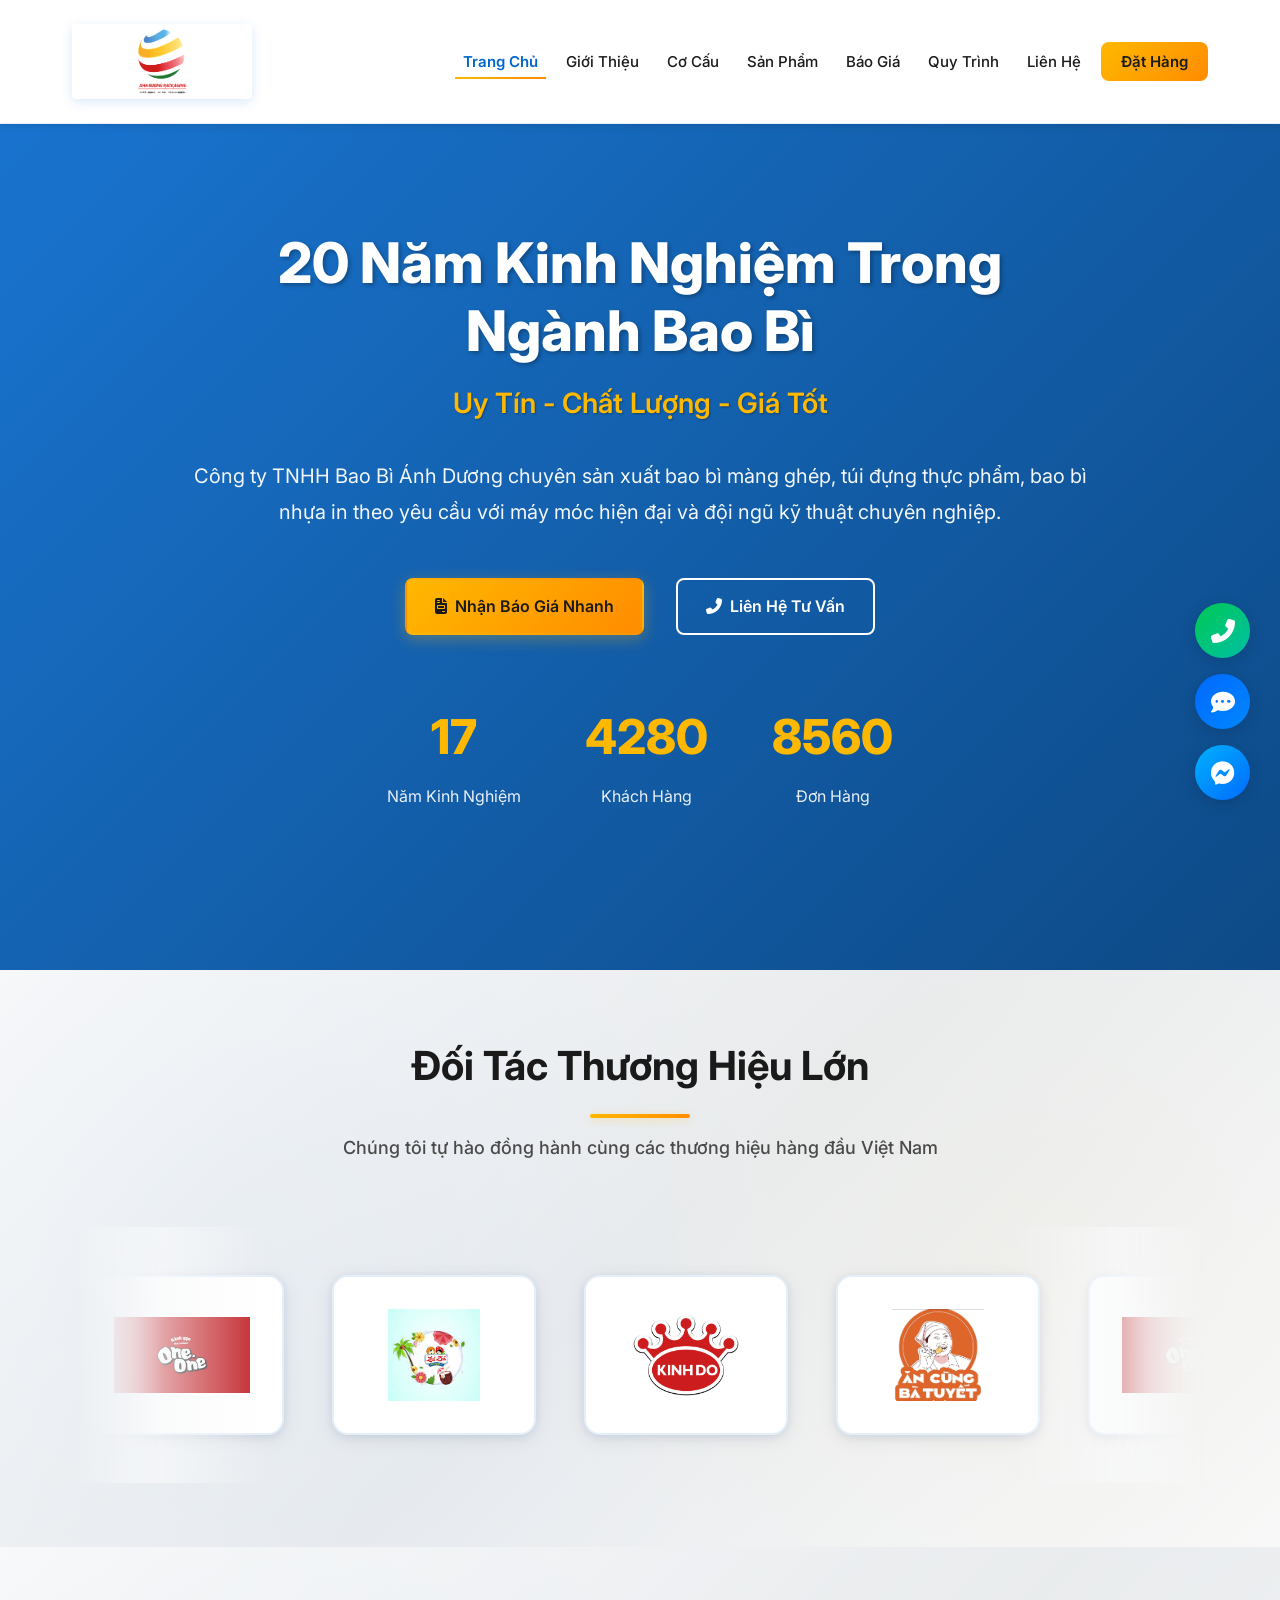
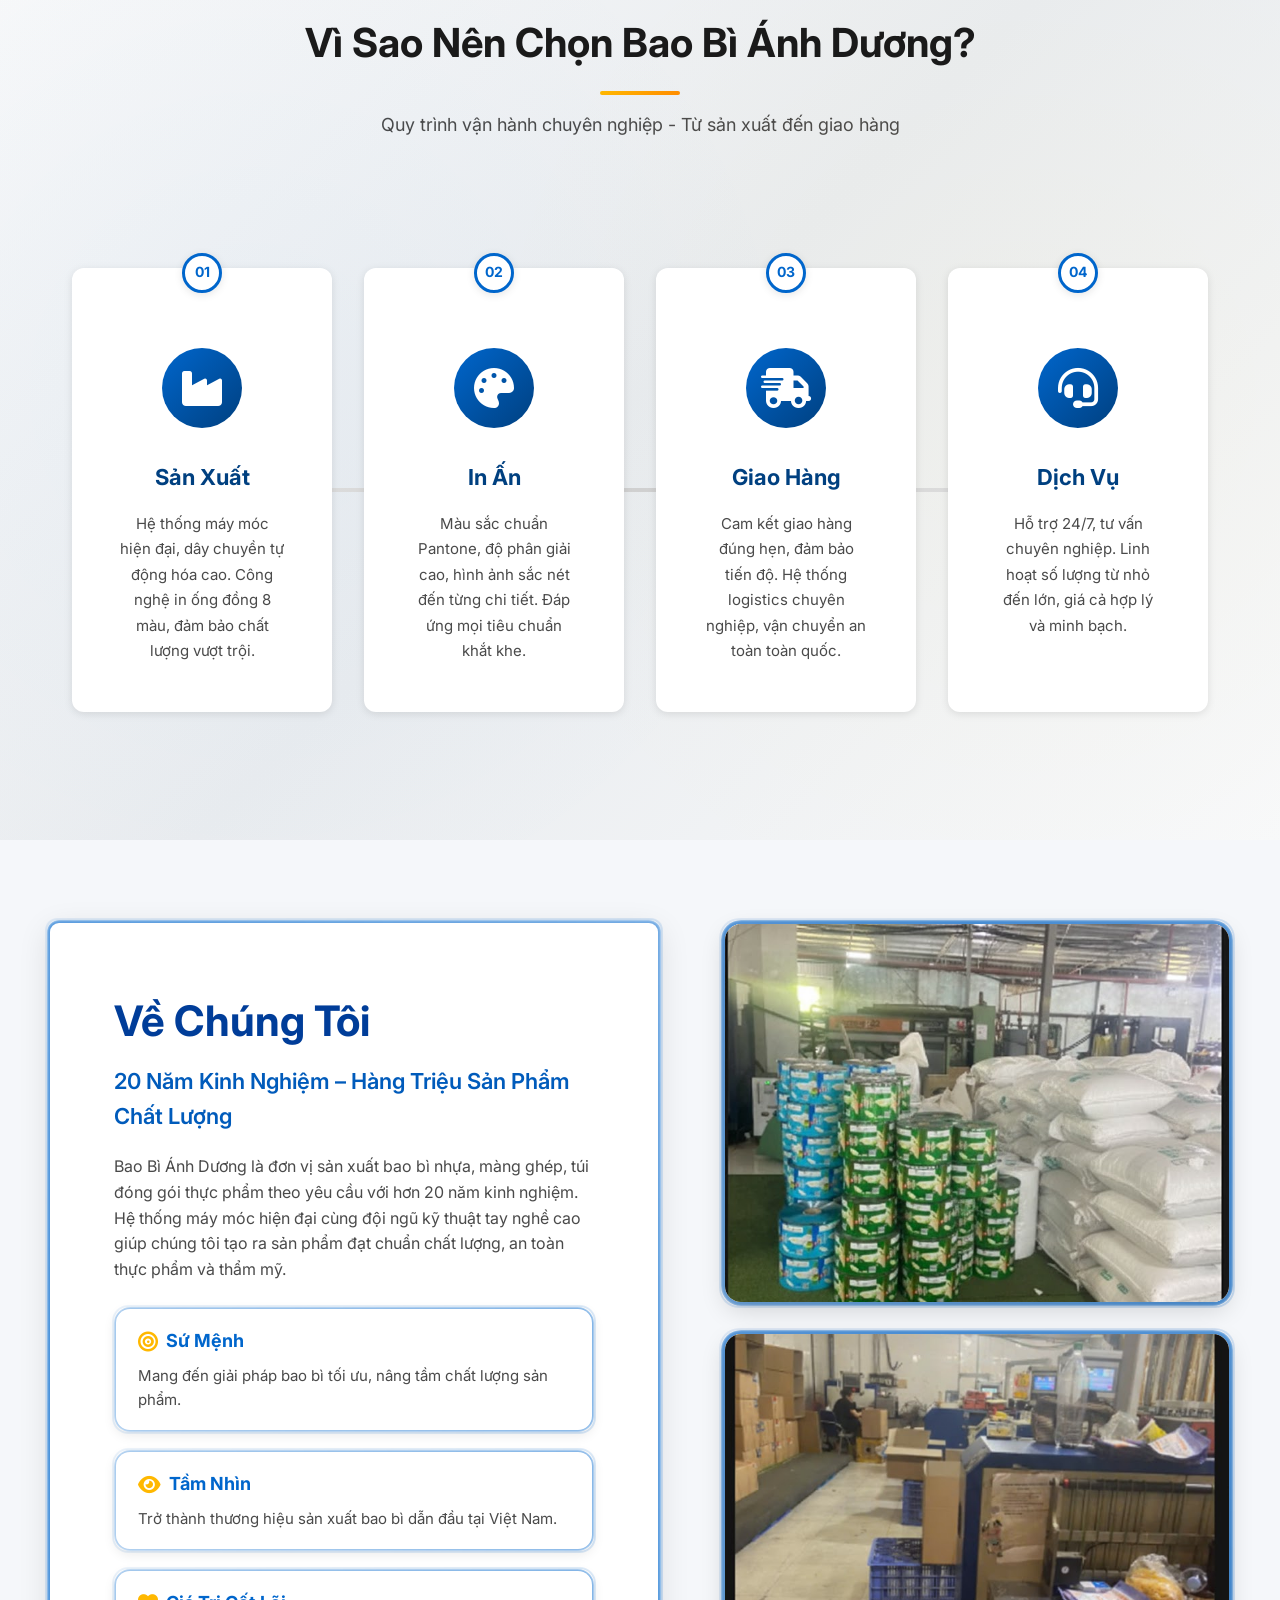
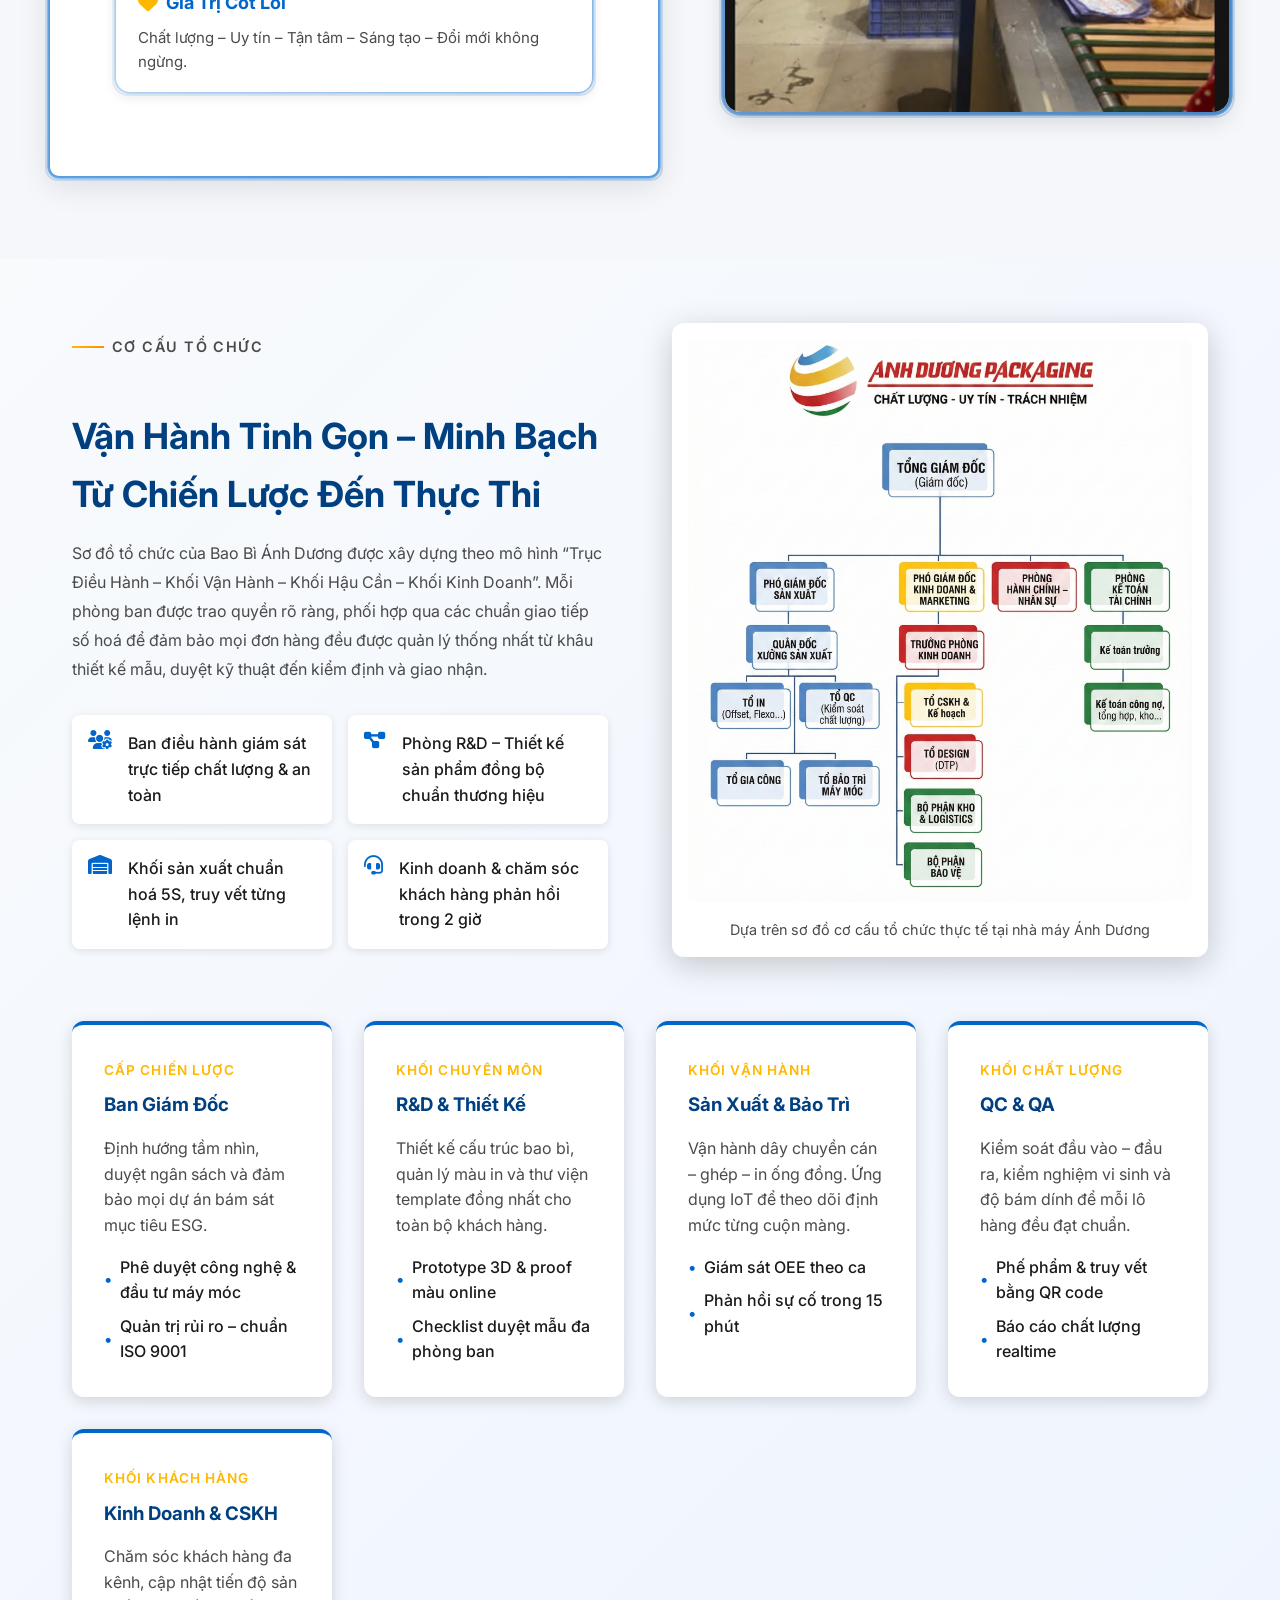
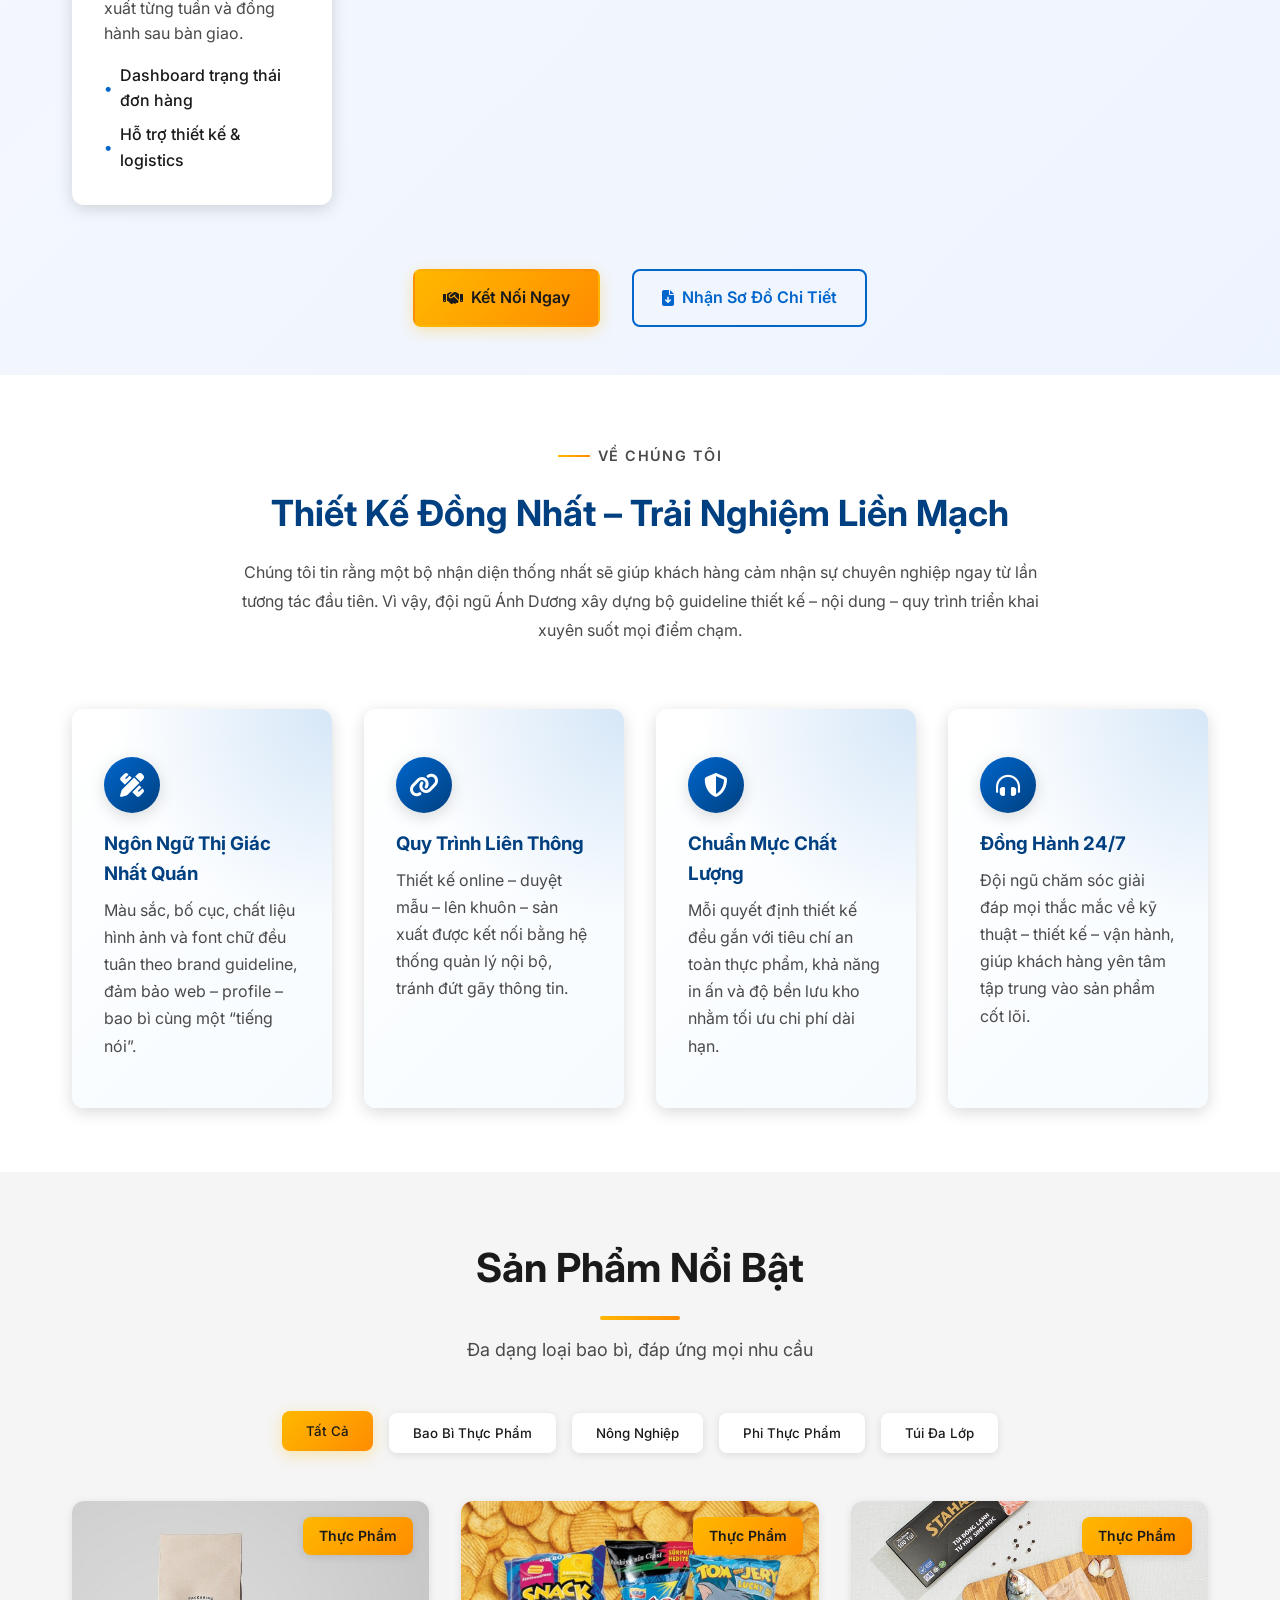
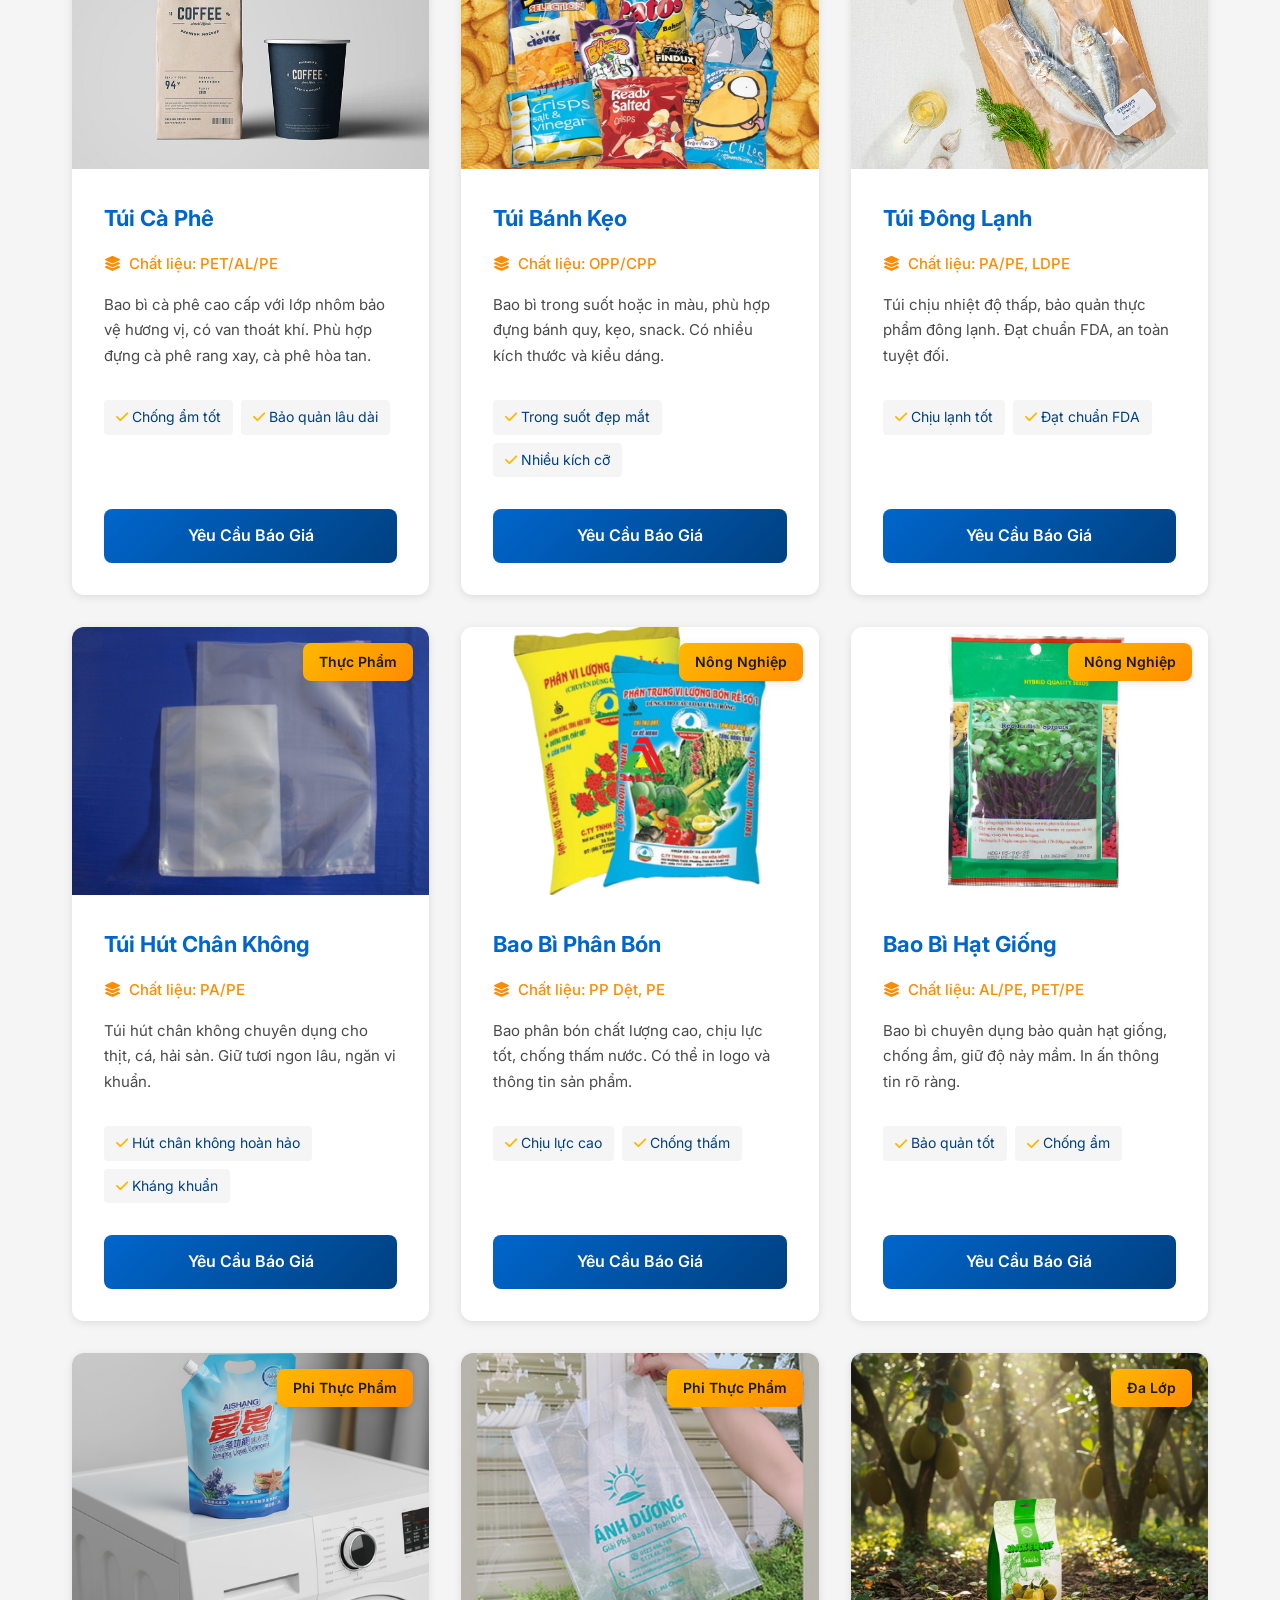
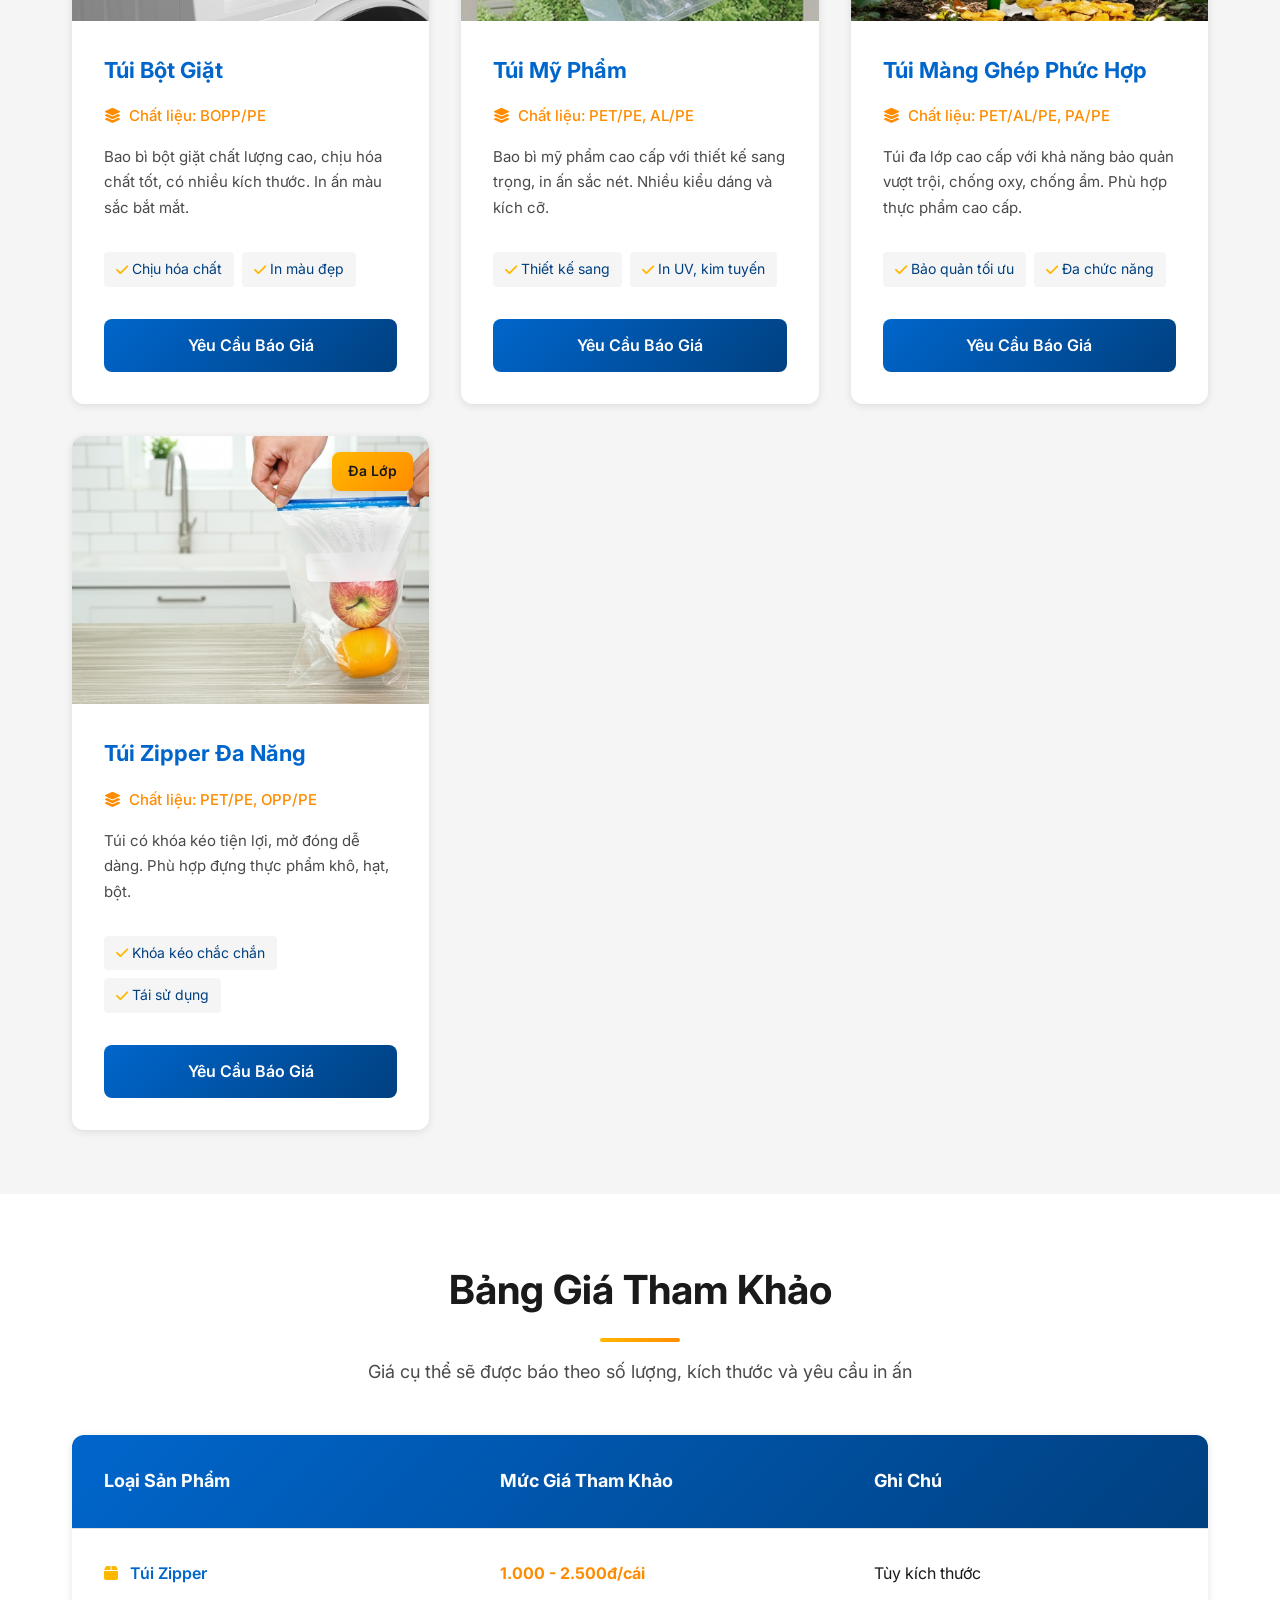
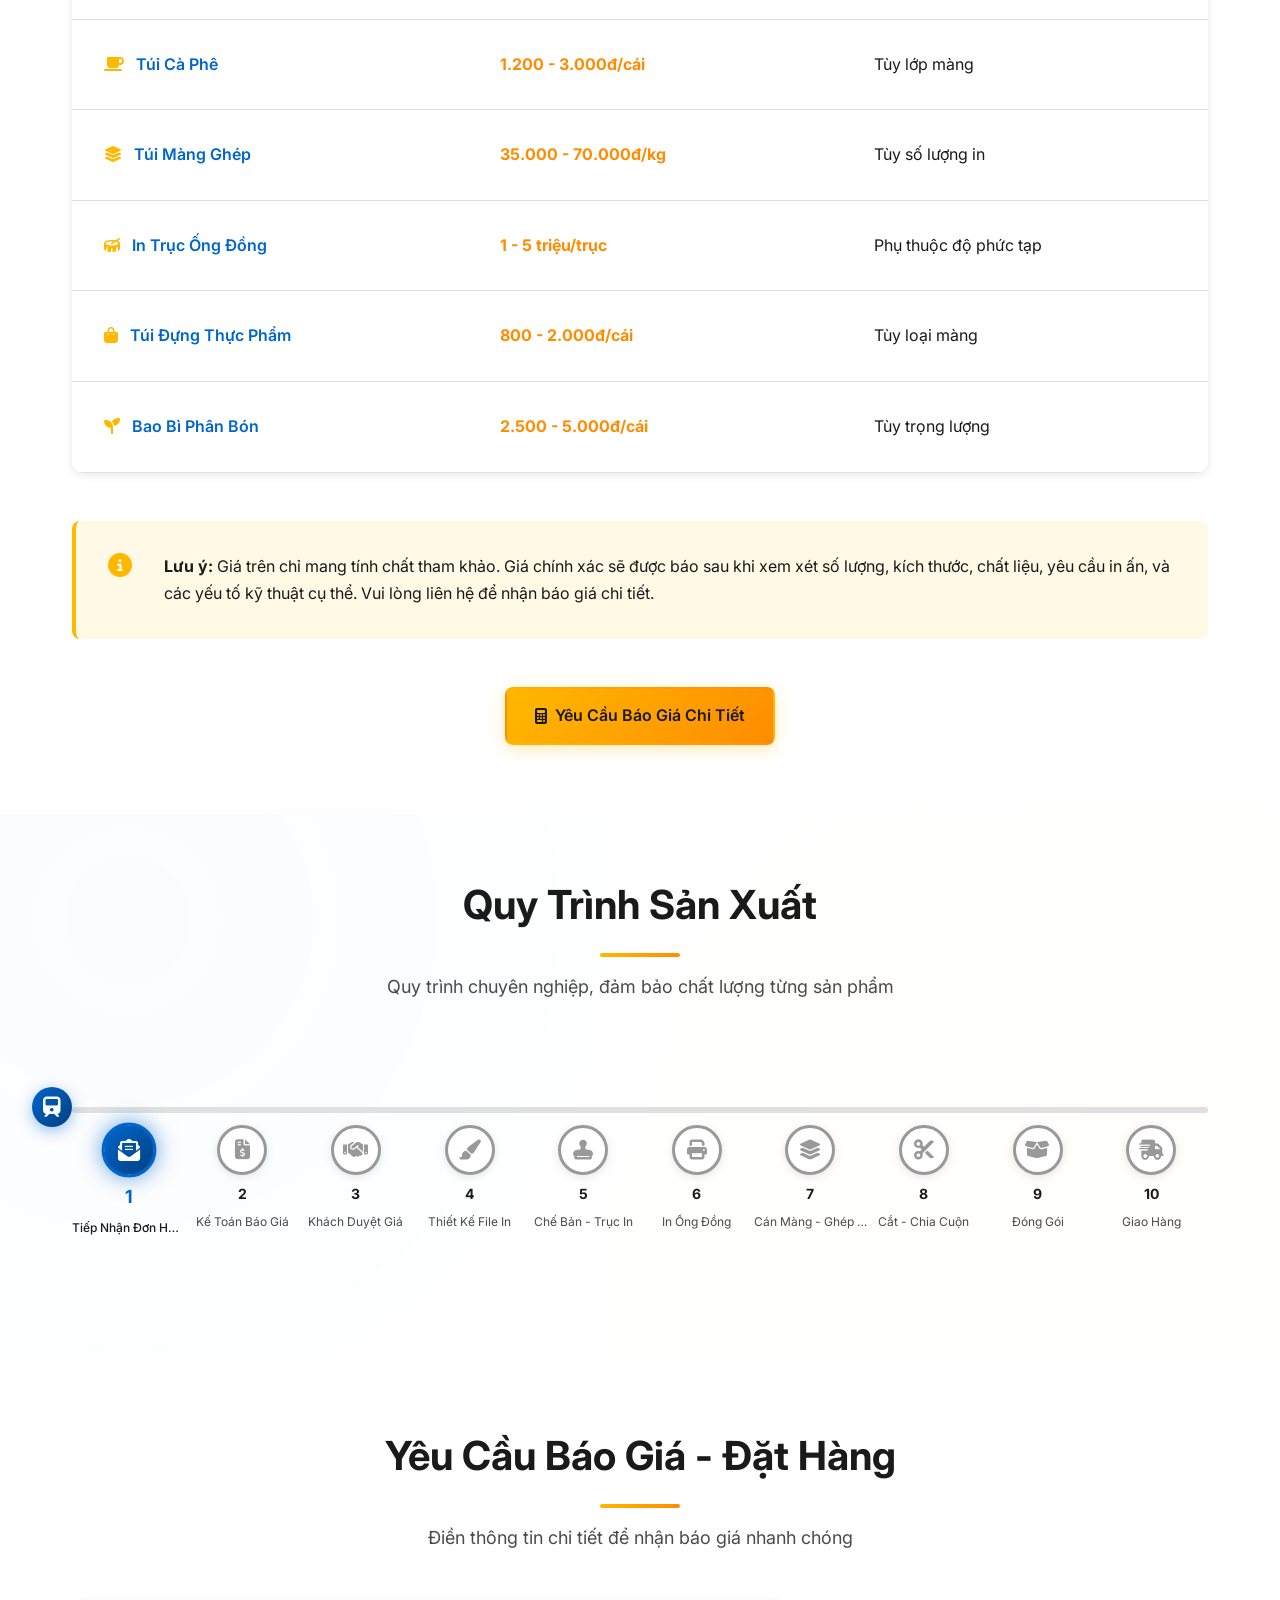
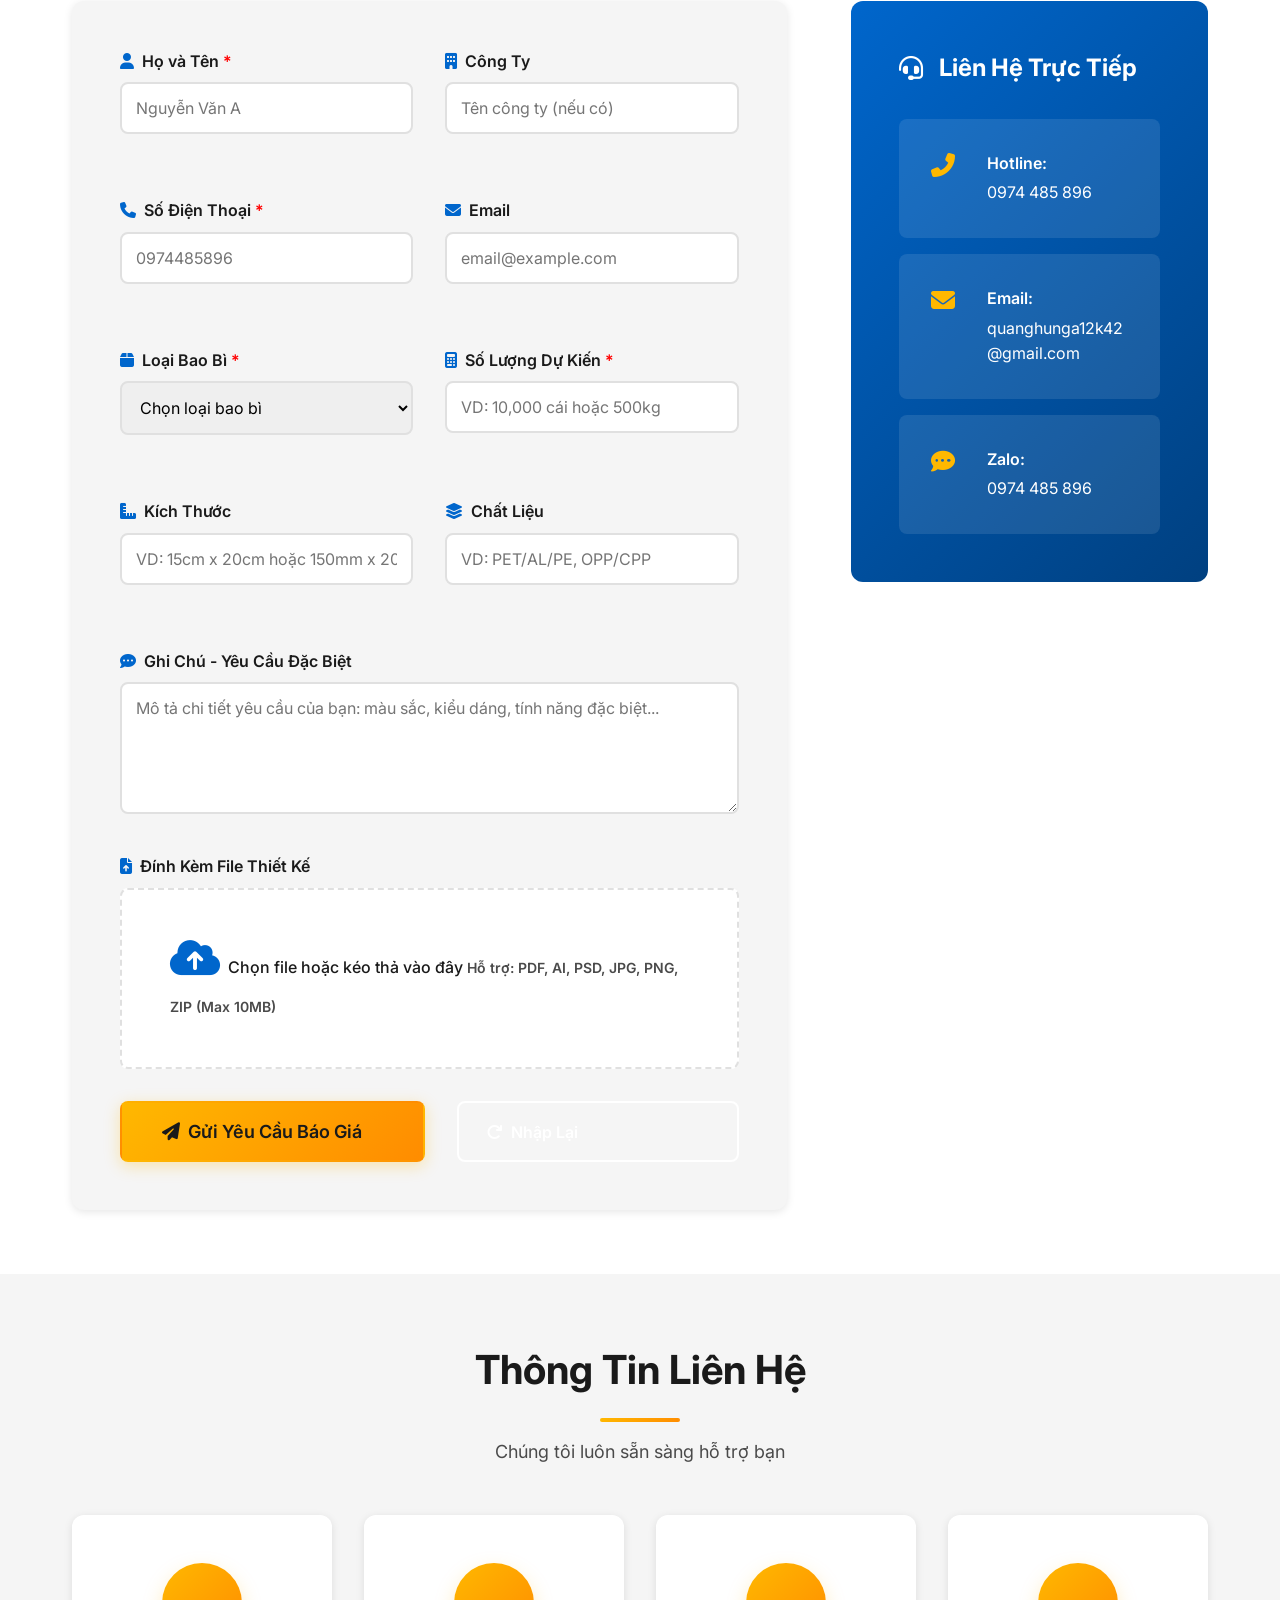
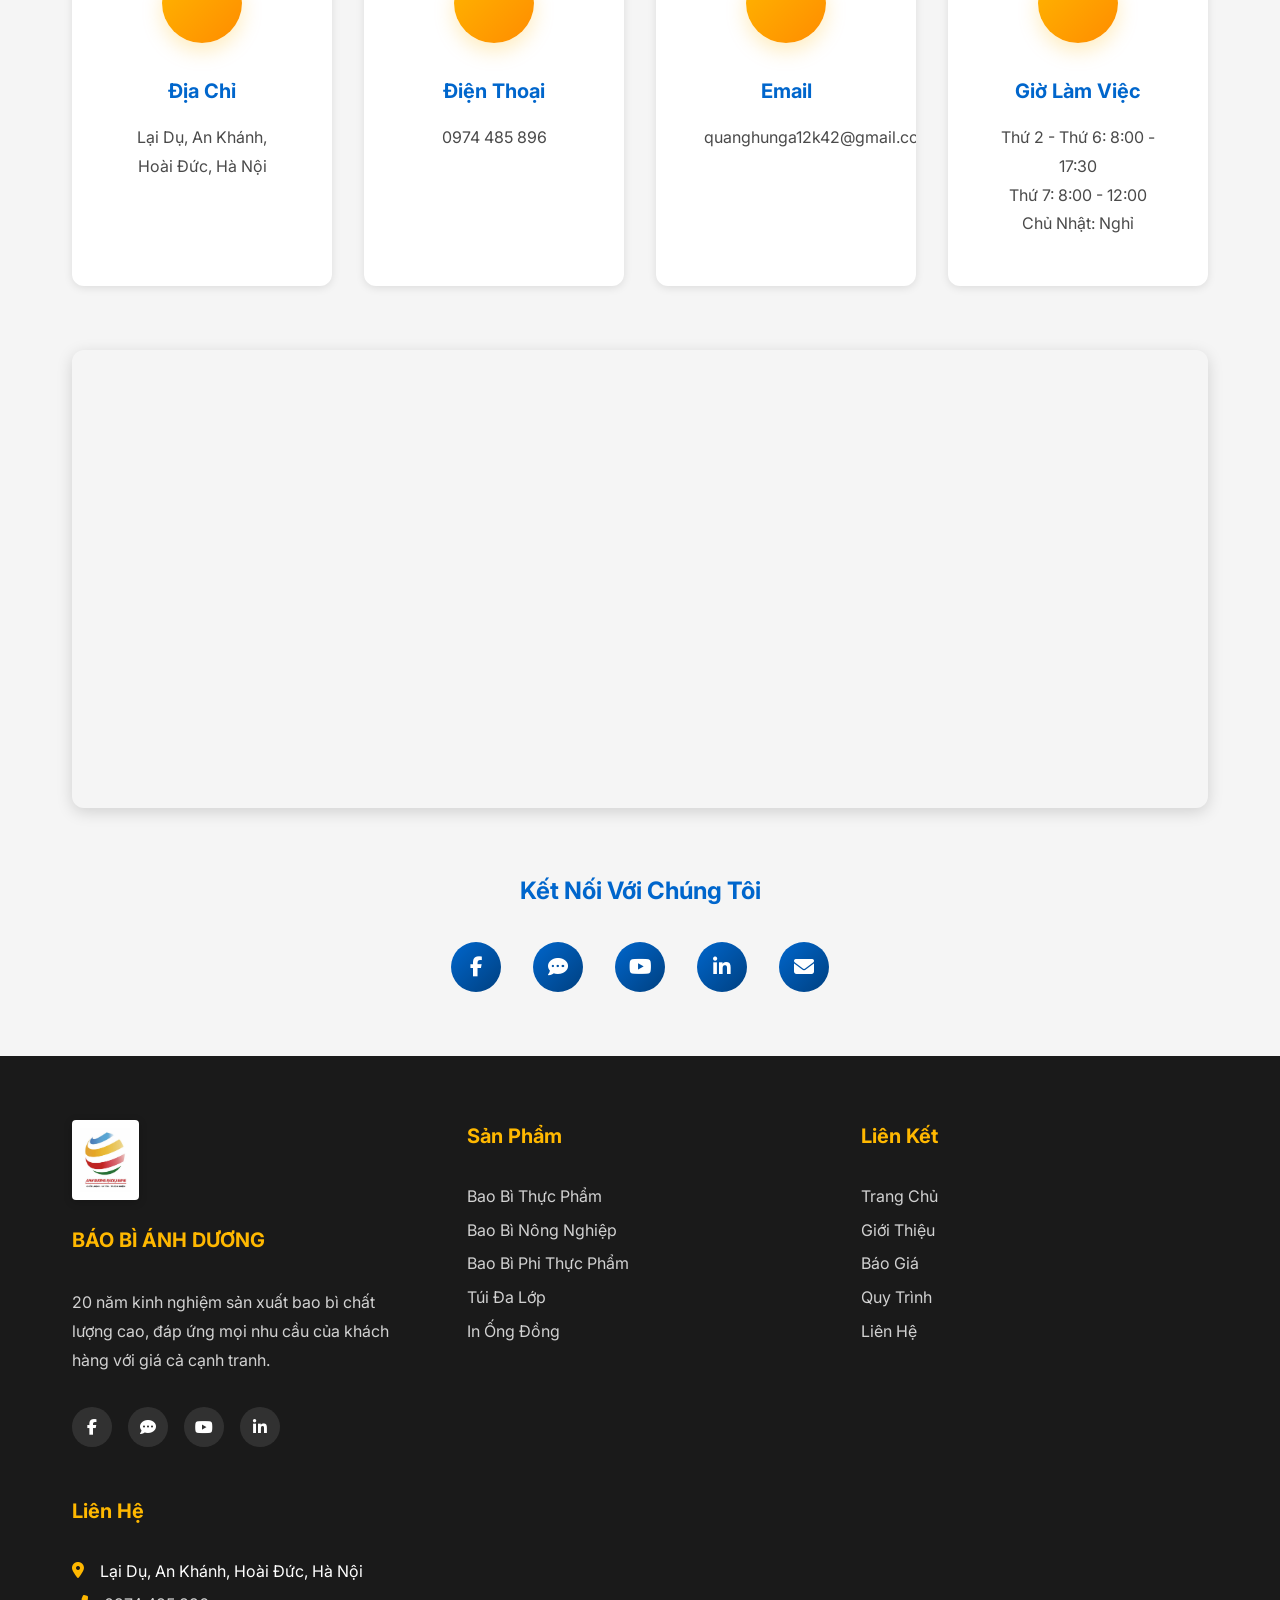
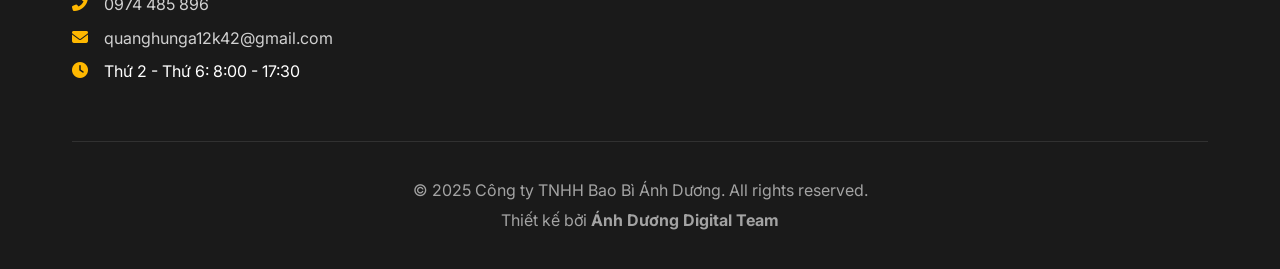
<file: index.html>
<!DOCTYPE html>
<html lang="vi">
<head>
    <meta charset="UTF-8">
    <meta name="viewport" content="width=device-width, initial-scale=1.0">
    <meta name="description" content="Công ty TNHH Bao Bì Ánh Dương - 20 năm kinh nghiệm sản xuất bao bì chất lượng cao. Chuyên sản xuất bao bì màng ghép, túi thực phẩm, bao bì nhựa in theo yêu cầu.">
    <meta name="keywords" content="bao bì, in bao bì, túi màng ghép, bao bì thực phẩm, bao bì nhựa, Ánh Dương, túi zipper, túi cà phê">
    <meta name="author" content="Công ty TNHH Bao Bì Ánh Dương">
    <meta property="og:title" content="Bao Bì Ánh Dương - 20 Năm Kinh Nghiệm">
    <meta property="og:description" content="Chuyên sản xuất bao bì chất lượng cao - Uy tín, Chất lượng, Giá tốt">
    <meta property="og:type" content="website">
    <meta property="og:url" content="https://anhduongparking.io.vn">
    <meta property="og:image" content="https://anhduongparking.io.vn/ảnh logo/z7232062226327_75db36a34afeff4e854843dd7ac88a81.jpg">
    <meta property="og:locale" content="vi_VN">
    <meta property="og:site_name" content="Bao Bì Ánh Dương">
    
    <!-- Twitter Card -->
    <meta name="twitter:card" content="summary_large_image">
    <meta name="twitter:title" content="Bao Bì Ánh Dương - 20 Năm Kinh Nghiệm">
    <meta name="twitter:description" content="Chuyên sản xuất bao bì chất lượng cao - Uy tín, Chất lượng, Giá tốt">
    <meta name="twitter:image" content="https://anhduongparking.io.vn/ảnh logo/z7232062226327_75db36a34afeff4e854843dd7ac88a81.jpg">
    
    <!-- Canonical URL -->
    <link rel="canonical" href="https://anhduongparking.io.vn">
    
    <!-- Robots -->
    <meta name="robots" content="index, follow, max-image-preview:large, max-snippet:-1, max-video-preview:-1">
    <meta name="googlebot" content="index, follow">
    
    <!-- Geo Tags -->
    <meta name="geo.region" content="VN-HN">
    <meta name="geo.placename" content="Hoài Đức, Hà Nội">
    <meta name="geo.position" content="21.0123456789;105.854123456789">
    <meta name="ICBM" content="21.0123456789, 105.854123456789">
    
    <!-- Contact Info -->
    <meta name="contact" content="quanghunga12k42@gmail.com">
    <meta name="phone" content="0974485896">
    
    <title>Bao Bì Ánh Dương - 20 Năm Kinh Nghiệm Sản Xuất Bao Bì Chất Lượng</title>
    
    <!-- Google Search Console Verification (Thay YOUR_VERIFICATION_CODE bằng code từ Google Search Console) -->
    <!-- <meta name="google-site-verification" content="YOUR_VERIFICATION_CODE"> -->
    
    <!-- Google Analytics (Thay G-XXXXXXXXXX bằng ID của bạn) -->
    <!-- <script async src="https://www.googletagmanager.com/gtag/js?id=G-XXXXXXXXXX"></script>
    <script>
        window.dataLayer = window.dataLayer || [];
        function gtag(){dataLayer.push(arguments);}
        gtag('js', new Date());
        gtag('config', 'G-XXXXXXXXXX');
    </script> -->
    
    <!-- Structured Data (JSON-LD) -->
    <script type="application/ld+json">
    {
        "@context": "https://schema.org",
        "@type": "Organization",
        "name": "Công ty TNHH Bao Bì Ánh Dương",
        "alternateName": "Bao Bì Ánh Dương",
        "url": "https://anhduongparking.io.vn",
        "logo": "https://anhduongparking.io.vn/ảnh logo/z7232062226327_75db36a34afeff4e854843dd7ac88a81.jpg",
        "description": "Công ty TNHH Bao Bì Ánh Dương - 20 năm kinh nghiệm sản xuất bao bì chất lượng cao. Chuyên sản xuất bao bì màng ghép, túi thực phẩm, bao bì nhựa in theo yêu cầu.",
        "address": {
            "@type": "PostalAddress",
            "streetAddress": "Lại Dụ, An Khánh",
            "addressLocality": "Hoài Đức",
            "addressRegion": "Hà Nội",
            "addressCountry": "VN"
        },
        "contactPoint": {
            "@type": "ContactPoint",
            "telephone": "+84-974-485-896",
            "contactType": "customer service",
            "email": "quanghunga12k42@gmail.com",
            "availableLanguage": ["Vietnamese"]
        },
        "sameAs": [
            "https://www.facebook.com/baobianhduong",
            "https://www.youtube.com/baobianhduong",
            "https://www.linkedin.com/company/baobianhduong"
        ],
        "foundingDate": "2004",
        "numberOfEmployees": {
            "@type": "QuantitativeValue",
            "value": "50-100"
        }
    }
    </script>
    
    <script type="application/ld+json">
    {
        "@context": "https://schema.org",
        "@type": "LocalBusiness",
        "name": "Công ty TNHH Bao Bì Ánh Dương",
        "image": "https://anhduongparking.io.vn/ảnh logo/z7232062226327_75db36a34afeff4e854843dd7ac88a81.jpg",
        "priceRange": "$$",
        "telephone": "+84-974-485-896",
        "address": {
            "@type": "PostalAddress",
            "streetAddress": "Lại Dụ, An Khánh",
            "addressLocality": "Hoài Đức",
            "addressRegion": "Hà Nội",
            "postalCode": "100000",
            "addressCountry": "VN"
        },
        "geo": {
            "@type": "GeoCoordinates",
            "latitude": 21.0123456789,
            "longitude": 105.854123456789
        },
        "openingHoursSpecification": [
            {
                "@type": "OpeningHoursSpecification",
                "dayOfWeek": ["Monday", "Tuesday", "Wednesday", "Thursday", "Friday"],
                "opens": "08:00",
                "closes": "17:30"
            },
            {
                "@type": "OpeningHoursSpecification",
                "dayOfWeek": "Saturday",
                "opens": "08:00",
                "closes": "12:00"
            }
        ]
    }
    </script>
    
    <!-- Favicon -->
    <link rel="icon" type="image/jpeg" href="ảnh logo/z7232062226327_75db36a34afeff4e854843dd7ac88a81.jpg">
    <link rel="apple-touch-icon" href="ảnh logo/z7232062226327_75db36a34afeff4e854843dd7ac88a81.jpg">
    <link rel="shortcut icon" type="image/jpeg" href="ảnh logo/z7232062226327_75db36a34afeff4e854843dd7ac88a81.jpg">
    
    <!-- Google Fonts -->
    <link href="https://fonts.googleapis.com/css2?family=Inter:wght@300;400;500;600;700;800&display=swap" rel="stylesheet">
    <!-- Font Awesome -->
    <link rel="stylesheet" href="https://cdn.jsdelivr.net/npm/@fortawesome/fontawesome-free@6.4.0/css/all.min.css">
    <!-- Custom CSS -->
    <link rel="stylesheet" href="css/style.css">
</head>
<body>
    <!-- Header & Navigation -->
    <header id="header">
        <nav class="navbar">
            <div class="container">
                <div class="nav-wrapper">
                    <div class="logo">
                        <img src="ảnh logo/z7232062226327_75db36a34afeff4e854843dd7ac88a81.jpg" alt="Bao Bì Ánh Dương Logo">
                    </div>
                    <ul class="nav-menu">
                        <li><a href="#home" class="nav-link active">Trang Chủ</a></li>
                        <li><a href="#about" class="nav-link">Giới Thiệu</a></li>
                        <li><a href="#organization" class="nav-link">Cơ Cấu</a></li>
                        <li><a href="#products" class="nav-link">Sản Phẩm</a></li>
                        <li><a href="#pricing" class="nav-link">Báo Giá</a></li>
                        <li><a href="#process" class="nav-link">Quy Trình</a></li>
                        <li><a href="#contact" class="nav-link">Liên Hệ</a></li>
                        <li><a href="#order" class="btn-order">Đặt Hàng</a></li>
                    </ul>
                    <div class="hamburger">
                        <span></span>
                        <span></span>
                        <span></span>
                    </div>
                </div>
            </div>
        </nav>
    </header>

    <!-- Hero Section -->
    <section id="home" class="hero">
        <div class="hero-overlay"></div>
        <div class="container">
            <div class="hero-content">
                <h1 class="hero-title">20 Năm Kinh Nghiệm Trong Ngành Bao Bì</h1>
                <p class="hero-subtitle">Uy Tín - Chất Lượng - Giá Tốt</p>
                <p class="hero-description">
                    Công ty TNHH Bao Bì Ánh Dương chuyên sản xuất bao bì màng ghép, túi đựng thực phẩm, 
                    bao bì nhựa in theo yêu cầu với máy móc hiện đại và đội ngũ kỹ thuật chuyên nghiệp.
                </p>
                <div class="hero-buttons">
                    <a href="#order" class="btn btn-primary">
                        <i class="fas fa-file-invoice"></i> Nhận Báo Giá Nhanh
                    </a>
                    <a href="#contact" class="btn btn-secondary">
                        <i class="fas fa-phone-alt"></i> Liên Hệ Tư Vấn
                    </a>
                </div>
                <div class="hero-stats">
                    <div class="stat-item">
                        <div class="stat-number" data-target="20">0</div>
                        <div class="stat-label">Năm Kinh Nghiệm</div>
                    </div>
                    <div class="stat-item">
                        <div class="stat-number" data-target="5000">0</div>
                        <div class="stat-label">Khách Hàng</div>
                    </div>
                    <div class="stat-item">
                        <div class="stat-number" data-target="10000">0</div>
                        <div class="stat-label">Đơn Hàng</div>
                    </div>
                </div>
            </div>
        </div>
    </section>

    <!-- Featured Brands Section -->
    <section class="featured-brands">
        <div class="container">
            <div class="brands-header">
                <h2 class="section-title">Đối Tác Thương Hiệu Lớn</h2>
                <p class="section-subtitle">Chúng tôi tự hào đồng hành cùng các thương hiệu hàng đầu Việt Nam</p>
            </div>
            <div class="brands-carousel-wrapper">
                <div class="brands-carousel">
                    <div class="brand-slide">
                        <div class="brand-logo">
                            <img src="ảnh logo/bánh gạo one one logo.jpg" alt="Bánh Gạo One One">
                        </div>
                    </div>
                    <div class="brand-slide">
                        <div class="brand-logo">
                            <img src="ảnh logo/zai zai logo.jpg" alt="Thạch Zai Zai">
                        </div>
                    </div>
                    <div class="brand-slide">
                        <div class="brand-logo">
                            <img src="ảnh logo/kinh đô logo.png" alt="Kinh Đô">
                        </div>
                    </div>
                    <div class="brand-slide">
                        <div class="brand-logo">
                            <img src="ảnh logo/Ăn cùng bà tuyết logo.jpg" alt="Ăn Cùng Bà Tuyết">
                        </div>
                    </div>
                    <div class="brand-slide">
                        <div class="brand-logo">
                            <img src="ảnh logo/bánh gạo one one logo.jpg" alt="Bánh Gạo One One">
                        </div>
                    </div>
                    <div class="brand-slide">
                        <div class="brand-logo">
                            <img src="ảnh logo/zai zai logo.jpg" alt="Thạch Zai Zai">
                        </div>
                    </div>
                    <div class="brand-slide">
                        <div class="brand-logo">
                            <img src="ảnh logo/kinh đô logo.png" alt="Kinh Đô">
                        </div>
                    </div>
                    <div class="brand-slide">
                        <div class="brand-logo">
                            <img src="ảnh logo/Ăn cùng bà tuyết logo.jpg" alt="Ăn Cùng Bà Tuyết">
                        </div>
                    </div>
                </div>
            </div>
        </div>
    </section>

    <!-- Why Choose Us Section - Timeline Flow -->
    <section class="why-choose">
        <div class="container">
            <h2 class="section-title">Vì Sao Nên Chọn Bao Bì Ánh Dương?</h2>
            <p class="section-subtitle">Quy trình vận hành chuyên nghiệp - Từ sản xuất đến giao hàng</p>
            
            <div class="timeline-flow">
                <!-- Flow Line Background -->
                <div class="flow-line-bg"></div>
                <div class="flow-line-active"></div>
                
                <!-- Timeline Steps -->
                <div class="timeline-steps">
                    <div class="timeline-step" data-step="1">
                        <div class="step-number">01</div>
                        <div class="step-icon">
                            <i class="fas fa-industry"></i>
                        </div>
                        <div class="step-content">
                            <h3>Sản Xuất</h3>
                            <p>Hệ thống máy móc hiện đại, dây chuyền tự động hóa cao. Công nghệ in ống đồng 8 màu, đảm bảo chất lượng vượt trội.</p>
                        </div>
                    </div>
                    
                    <div class="timeline-step" data-step="2">
                        <div class="step-number">02</div>
                        <div class="step-icon">
                            <i class="fas fa-palette"></i>
                        </div>
                        <div class="step-content">
                            <h3>In Ấn</h3>
                            <p>Màu sắc chuẩn Pantone, độ phân giải cao, hình ảnh sắc nét đến từng chi tiết. Đáp ứng mọi tiêu chuẩn khắt khe.</p>
                        </div>
                    </div>
                    
                    <div class="timeline-step" data-step="3">
                        <div class="step-number">03</div>
                        <div class="step-icon">
                            <i class="fas fa-truck-fast"></i>
                        </div>
                        <div class="step-content">
                            <h3>Giao Hàng</h3>
                            <p>Cam kết giao hàng đúng hẹn, đảm bảo tiến độ. Hệ thống logistics chuyên nghiệp, vận chuyển an toàn toàn quốc.</p>
                        </div>
                    </div>
                    
                    <div class="timeline-step" data-step="4">
                        <div class="step-number">04</div>
                        <div class="step-icon">
                            <i class="fas fa-headset"></i>
                        </div>
                        <div class="step-content">
                            <h3>Dịch Vụ</h3>
                            <p>Hỗ trợ 24/7, tư vấn chuyên nghiệp. Linh hoạt số lượng từ nhỏ đến lớn, giá cả hợp lý và minh bạch.</p>
                        </div>
                    </div>
                </div>
            </div>
        </div>
    </section>

    <!-- About Section -->
    <section id="about" class="vechungtoi">
        <div class="vct-container">
            <div class="vct-content-wrapper">
                <h2>Về Chúng Tôi</h2>
                <h3>20 Năm Kinh Nghiệm – Hàng Triệu Sản Phẩm Chất Lượng</h3>
                <p>
                    Bao Bì Ánh Dương là đơn vị sản xuất bao bì nhựa, màng ghép, túi đóng gói
                    thực phẩm theo yêu cầu với hơn 20 năm kinh nghiệm. Hệ thống máy móc
                    hiện đại cùng đội ngũ kỹ thuật tay nghề cao giúp chúng tôi tạo ra sản
                    phẩm đạt chuẩn chất lượng, an toàn thực phẩm và thẩm mỹ.
                </p>
                <div class="vct-card">
                    <h4><i class="fas fa-bullseye"></i> Sứ Mệnh</h4>
                    <p>Mang đến giải pháp bao bì tối ưu, nâng tầm chất lượng sản phẩm.</p>
                </div>
                <div class="vct-card">
                    <h4><i class="fas fa-eye"></i> Tầm Nhìn</h4>
                    <p>Trở thành thương hiệu sản xuất bao bì dẫn đầu tại Việt Nam.</p>
                </div>
                <div class="vct-card">
                    <h4><i class="fas fa-heart"></i> Giá Trị Cốt Lõi</h4>
                    <p>Chất lượng – Uy tín – Tận tâm – Sáng tạo – Đổi mới không ngừng.</p>
                </div>
            </div>
            <div class="vct-images-wrapper">
                <div class="vct-image-frame">
                    <div class="image-frame-inner">
                        <img src="về chúng tôi/ảnh 1.jpg" alt="Nhà máy sản xuất bao bì Ánh Dương">
                        <div class="image-overlay">
                            <i class="fas fa-industry"></i>
                        </div>
                    </div>
                </div>
                <div class="vct-image-frame">
                    <div class="image-frame-inner">
                        <img src="về chúng tôi/ảnh 2.jpg" alt="Dây chuyền sản xuất hiện đại">
                        <div class="image-overlay">
                            <i class="fas fa-cogs"></i>
                        </div>
                    </div>
                </div>
            </div>
        </div>
    </section>

    <!-- Organization Structure Section -->
    <section id="organization" class="organization-section">
        <div class="container">
            <div class="org-intro">
                <div class="org-intro-text">
                    <p class="org-eyebrow">Cơ Cấu Tổ Chức</p>
                    <h2>Vận Hành Tinh Gọn – Minh Bạch Từ Chiến Lược Đến Thực Thi</h2>
                    <p>
                        Sơ đồ tổ chức của Bao Bì Ánh Dương được xây dựng theo mô hình “Trục Điều Hành – Khối Vận Hành – Khối
                        Hậu Cần – Khối Kinh Doanh”. Mỗi phòng ban được trao quyền rõ ràng, phối hợp qua các chuẩn giao tiếp
                        số hoá để đảm bảo mọi đơn hàng đều được quản lý thống nhất từ khâu thiết kế mẫu, duyệt kỹ thuật đến
                        kiểm định và giao nhận.
                    </p>
                    <ul class="org-pillars">
                        <li><i class="fas fa-users-cog"></i> Ban điều hành giám sát trực tiếp chất lượng & an toàn</li>
                        <li><i class="fas fa-diagram-project"></i> Phòng R&D – Thiết kế sản phẩm đồng bộ chuẩn thương hiệu</li>
                        <li><i class="fas fa-warehouse"></i> Khối sản xuất chuẩn hoá 5S, truy vết từng lệnh in</li>
                        <li><i class="fas fa-headset"></i> Kinh doanh & chăm sóc khách hàng phản hồi trong 2 giờ</li>
                    </ul>
                </div>
                <figure class="org-media">
                    <img src="về chúng tôi/ảnh cơ cấu tổ chức.png" alt="Sơ đồ cơ cấu tổ chức Bao Bì Ánh Dương">
                    <figcaption>Dựa trên sơ đồ cơ cấu tổ chức thực tế tại nhà máy Ánh Dương</figcaption>
                </figure>
            </div>

            <div class="org-chart-grid">
                <article class="org-card level-1">
                    <span class="org-level">Cấp Chiến Lược</span>
                    <h3>Ban Giám Đốc</h3>
                    <p>Định hướng tầm nhìn, duyệt ngân sách và đảm bảo mọi dự án bám sát mục tiêu ESG.</p>
                    <ul>
                        <li>Phê duyệt công nghệ & đầu tư máy móc</li>
                        <li>Quản trị rủi ro – chuẩn ISO 9001</li>
                    </ul>
                </article>

                <article class="org-card level-2">
                    <span class="org-level">Khối Chuyên Môn</span>
                    <h3>R&D & Thiết Kế</h3>
                    <p>Thiết kế cấu trúc bao bì, quản lý màu in và thư viện template đồng nhất cho toàn bộ khách hàng.</p>
                    <ul>
                        <li>Prototype 3D & proof màu online</li>
                        <li>Checklist duyệt mẫu đa phòng ban</li>
                    </ul>
                </article>

                <article class="org-card level-2">
                    <span class="org-level">Khối Vận Hành</span>
                    <h3>Sản Xuất & Bảo Trì</h3>
                    <p>Vận hành dây chuyền cán – ghép – in ống đồng. Ứng dụng IoT để theo dõi định mức từng cuộn màng.</p>
                    <ul>
                        <li>Giám sát OEE theo ca</li>
                        <li>Phản hồi sự cố trong 15 phút</li>
                    </ul>
                </article>

                <article class="org-card level-3">
                    <span class="org-level">Khối Chất Lượng</span>
                    <h3>QC & QA</h3>
                    <p>Kiểm soát đầu vào – đầu ra, kiểm nghiệm vi sinh và độ bám dính để mỗi lô hàng đều đạt chuẩn.</p>
                    <ul>
                        <li>Phế phẩm & truy vết bằng QR code</li>
                        <li>Báo cáo chất lượng realtime</li>
                    </ul>
                </article>

                <article class="org-card level-3">
                    <span class="org-level">Khối Khách Hàng</span>
                    <h3>Kinh Doanh & CSKH</h3>
                    <p>Chăm sóc khách hàng đa kênh, cập nhật tiến độ sản xuất từng tuần và đồng hành sau bàn giao.</p>
                    <ul>
                        <li>Dashboard trạng thái đơn hàng</li>
                        <li>Hỗ trợ thiết kế & logistics</li>
                    </ul>
                </article>
            </div>

            <div class="org-cta">
                <a href="#contact" class="btn btn-primary"><i class="fas fa-handshake"></i> Kết Nối Ngay</a>
                <a href="mailto:quanghunga12k42@gmail.com" class="btn btn-secondary-outline">
                    <i class="fas fa-file-download"></i> Nhận Sơ Đồ Chi Tiết
                </a>
            </div>
        </div>
    </section>

    <!-- About Extension Section -->
    <section class="about-design">
        <div class="container">
            <div class="about-design-header">
                <p class="org-eyebrow">Về Chúng Tôi</p>
                <h2>Thiết Kế Đồng Nhất – Trải Nghiệm Liền Mạch</h2>
                <p>
                    Chúng tôi tin rằng một bộ nhận diện thống nhất sẽ giúp khách hàng cảm nhận sự chuyên nghiệp ngay từ
                    lần tương tác đầu tiên. Vì vậy, đội ngũ Ánh Dương xây dựng bộ guideline thiết kế – nội dung – quy trình
                    triển khai xuyên suốt mọi điểm chạm.
                </p>
            </div>

            <div class="about-design-grid">
                <article class="design-card">
                    <div class="design-icon"><i class="fas fa-pen-ruler"></i></div>
                    <h3>Ngôn Ngữ Thị Giác Nhất Quán</h3>
                    <p>Màu sắc, bố cục, chất liệu hình ảnh và font chữ đều tuân theo brand guideline, đảm bảo web – profile – bao bì cùng một “tiếng nói”.</p>
                </article>

                <article class="design-card">
                    <div class="design-icon"><i class="fas fa-link"></i></div>
                    <h3>Quy Trình Liên Thông</h3>
                    <p>Thiết kế online – duyệt mẫu – lên khuôn – sản xuất được kết nối bằng hệ thống quản lý nội bộ, tránh đứt gãy thông tin.</p>
                </article>

                <article class="design-card">
                    <div class="design-icon"><i class="fas fa-shield-alt"></i></div>
                    <h3>Chuẩn Mực Chất Lượng</h3>
                    <p>Mỗi quyết định thiết kế đều gắn với tiêu chí an toàn thực phẩm, khả năng in ấn và độ bền lưu kho nhằm tối ưu chi phí dài hạn.</p>
                </article>

                <article class="design-card">
                    <div class="design-icon"><i class="fas fa-headphones-alt"></i></div>
                    <h3>Đồng Hành 24/7</h3>
                    <p>Đội ngũ chăm sóc giải đáp mọi thắc mắc về kỹ thuật – thiết kế – vận hành, giúp khách hàng yên tâm tập trung vào sản phẩm cốt lõi.</p>
                </article>
            </div>
        </div>
    </section>

    <!-- Products Section -->
    <section id="products" class="products">
        <div class="container">
            <h2 class="section-title">Sản Phẩm Nổi Bật</h2>
            <p class="section-subtitle">Đa dạng loại bao bì, đáp ứng mọi nhu cầu</p>
            
            <div class="product-categories">
                <button class="category-btn active" data-category="all">Tất Cả</button>
                <button class="category-btn" data-category="food">Bao Bì Thực Phẩm</button>
                <button class="category-btn" data-category="agriculture">Nông Nghiệp</button>
                <button class="category-btn" data-category="non-food">Phi Thực Phẩm</button>
                <button class="category-btn" data-category="multilayer">Túi Đa Lớp</button>
            </div>

            <div class="products-grid">
                <!-- Bao Bì Thực Phẩm -->
                <div class="product-card" data-category="food">
                    <div class="product-image">
                        <img src="ảnh sản phẩm/Túi cà phê.jpg" alt="Túi cà phê">
                        <div class="product-badge">Thực Phẩm</div>
                    </div>
                    <div class="product-info">
                        <h3>Túi Cà Phê</h3>
                        <p class="product-material">
                            <i class="fas fa-layer-group"></i> Chất liệu: PET/AL/PE
                        </p>
                        <p class="product-desc">
                            Bao bì cà phê cao cấp với lớp nhôm bảo vệ hương vị, có van thoát khí. 
                            Phù hợp đựng cà phê rang xay, cà phê hòa tan.
                        </p>
                        <div class="product-features">
                            <span><i class="fas fa-check"></i> Chống ẩm tốt</span>
                            <span><i class="fas fa-check"></i> Bảo quản lâu dài</span>
                        </div>
                        <a href="#order" class="btn-quote">Yêu Cầu Báo Giá</a>
                    </div>
                </div>

                <div class="product-card" data-category="food">
                    <div class="product-image">
                        <img src="ảnh sản phẩm/Túi bánh kẹo.jpg" alt="Túi bánh kẹo">
                        <div class="product-badge">Thực Phẩm</div>
                    </div>
                    <div class="product-info">
                        <h3>Túi Bánh Kẹo</h3>
                        <p class="product-material">
                            <i class="fas fa-layer-group"></i> Chất liệu: OPP/CPP
                        </p>
                        <p class="product-desc">
                            Bao bì trong suốt hoặc in màu, phù hợp đựng bánh quy, kẹo, snack. 
                            Có nhiều kích thước và kiểu dáng.
                        </p>
                        <div class="product-features">
                            <span><i class="fas fa-check"></i> Trong suốt đẹp mắt</span>
                            <span><i class="fas fa-check"></i> Nhiều kích cỡ</span>
                        </div>
                        <a href="#order" class="btn-quote">Yêu Cầu Báo Giá</a>
                    </div>
                </div>

                <div class="product-card" data-category="food">
                    <div class="product-image">
                        <img src="ảnh sản phẩm/túi đông lạnh.jpg" alt="Túi đông lạnh">
                        <div class="product-badge">Thực Phẩm</div>
                    </div>
                    <div class="product-info">
                        <h3>Túi Đông Lạnh</h3>
                        <p class="product-material">
                            <i class="fas fa-layer-group"></i> Chất liệu: PA/PE, LDPE
                        </p>
                        <p class="product-desc">
                            Túi chịu nhiệt độ thấp, bảo quản thực phẩm đông lạnh. 
                            Đạt chuẩn FDA, an toàn tuyệt đối.
                        </p>
                        <div class="product-features">
                            <span><i class="fas fa-check"></i> Chịu lạnh tốt</span>
                            <span><i class="fas fa-check"></i> Đạt chuẩn FDA</span>
                        </div>
                        <a href="#order" class="btn-quote">Yêu Cầu Báo Giá</a>
                    </div>
                </div>

                <div class="product-card" data-category="food">
                    <div class="product-image">
                        <img src="ảnh sản phẩm/Túi hút chân không.jpg" alt="Túi hút chân không">
                        <div class="product-badge">Thực Phẩm</div>
                    </div>
                    <div class="product-info">
                        <h3>Túi Hút Chân Không</h3>
                        <p class="product-material">
                            <i class="fas fa-layer-group"></i> Chất liệu: PA/PE
                        </p>
                        <p class="product-desc">
                            Túi hút chân không chuyên dụng cho thịt, cá, hải sản. 
                            Giữ tươi ngon lâu, ngăn vi khuẩn.
                        </p>
                        <div class="product-features">
                            <span><i class="fas fa-check"></i> Hút chân không hoàn hảo</span>
                            <span><i class="fas fa-check"></i> Kháng khuẩn</span>
                        </div>
                        <a href="#order" class="btn-quote">Yêu Cầu Báo Giá</a>
                    </div>
                </div>

                <!-- Bao Bì Nông Nghiệp -->
                <div class="product-card" data-category="agriculture">
                    <div class="product-image">
                        <img src="ảnh sản phẩm/bao bì phân bón.png" alt="Bao bì phân bón">
                        <div class="product-badge">Nông Nghiệp</div>
                    </div>
                    <div class="product-info">
                        <h3>Bao Bì Phân Bón</h3>
                        <p class="product-material">
                            <i class="fas fa-layer-group"></i> Chất liệu: PP Dệt, PE
                        </p>
                        <p class="product-desc">
                            Bao phân bón chất lượng cao, chịu lực tốt, chống thấm nước. 
                            Có thể in logo và thông tin sản phẩm.
                        </p>
                        <div class="product-features">
                            <span><i class="fas fa-check"></i> Chịu lực cao</span>
                            <span><i class="fas fa-check"></i> Chống thấm</span>
                        </div>
                        <a href="#order" class="btn-quote">Yêu Cầu Báo Giá</a>
                    </div>
                </div>

                <div class="product-card" data-category="agriculture">
                    <div class="product-image">
                        <img src="ảnh sản phẩm/Bao bì hạt giống.jpg" alt="Bao bì hạt giống">
                        <div class="product-badge">Nông Nghiệp</div>
                    </div>
                    <div class="product-info">
                        <h3>Bao Bì Hạt Giống</h3>
                        <p class="product-material">
                            <i class="fas fa-layer-group"></i> Chất liệu: AL/PE, PET/PE
                        </p>
                        <p class="product-desc">
                            Bao bì chuyên dụng bảo quản hạt giống, chống ẩm, giữ độ nảy mầm. 
                            In ấn thông tin rõ ràng.
                        </p>
                        <div class="product-features">
                            <span><i class="fas fa-check"></i> Bảo quản tốt</span>
                            <span><i class="fas fa-check"></i> Chống ẩm</span>
                        </div>
                        <a href="#order" class="btn-quote">Yêu Cầu Báo Giá</a>
                    </div>
                </div>

                <!-- Bao Bì Phi Thực Phẩm -->
                <div class="product-card" data-category="non-food">
                    <div class="product-image">
                        <img src="ảnh sản phẩm/Túi máy giặt png.jpg" alt="Túi bột giặt">
                        <div class="product-badge">Phi Thực Phẩm</div>
                    </div>
                    <div class="product-info">
                        <h3>Túi Bột Giặt</h3>
                        <p class="product-material">
                            <i class="fas fa-layer-group"></i> Chất liệu: BOPP/PE
                        </p>
                        <p class="product-desc">
                            Bao bì bột giặt chất lượng cao, chịu hóa chất tốt, có nhiều kích thước. 
                            In ấn màu sắc bắt mắt.
                        </p>
                        <div class="product-features">
                            <span><i class="fas fa-check"></i> Chịu hóa chất</span>
                            <span><i class="fas fa-check"></i> In màu đẹp</span>
                        </div>
                        <a href="#order" class="btn-quote">Yêu Cầu Báo Giá</a>
                    </div>
                </div>

                <div class="product-card" data-category="non-food">
                    <div class="product-image">
                        <img src="ảnh sản phẩm/Túi mĩ phẩm png.jpg" alt="Túi mỹ phẩm">
                        <div class="product-badge">Phi Thực Phẩm</div>
                    </div>
                    <div class="product-info">
                        <h3>Túi Mỹ Phẩm</h3>
                        <p class="product-material">
                            <i class="fas fa-layer-group"></i> Chất liệu: PET/PE, AL/PE
                        </p>
                        <p class="product-desc">
                            Bao bì mỹ phẩm cao cấp với thiết kế sang trọng, in ấn sắc nét. 
                            Nhiều kiểu dáng và kích cỡ.
                        </p>
                        <div class="product-features">
                            <span><i class="fas fa-check"></i> Thiết kế sang</span>
                            <span><i class="fas fa-check"></i> In UV, kim tuyến</span>
                        </div>
                        <a href="#order" class="btn-quote">Yêu Cầu Báo Giá</a>
                    </div>
                </div>

                <!-- Túi Đa Lớp -->
                <div class="product-card" data-category="multilayer">
                    <div class="product-image">
                        <img src="ảnh sản phẩm/Túi màng phức hợp png.jpg" alt="Túi màng ghép phức hợp">
                        <div class="product-badge">Đa Lớp</div>
                    </div>
                    <div class="product-info">
                        <h3>Túi Màng Ghép Phức Hợp</h3>
                        <p class="product-material">
                            <i class="fas fa-layer-group"></i> Chất liệu: PET/AL/PE, PA/PE
                        </p>
                        <p class="product-desc">
                            Túi đa lớp cao cấp với khả năng bảo quản vượt trội, chống oxy, chống ẩm. 
                            Phù hợp thực phẩm cao cấp.
                        </p>
                        <div class="product-features">
                            <span><i class="fas fa-check"></i> Bảo quản tối ưu</span>
                            <span><i class="fas fa-check"></i> Đa chức năng</span>
                        </div>
                        <a href="#order" class="btn-quote">Yêu Cầu Báo Giá</a>
                    </div>
                </div>

                <div class="product-card" data-category="multilayer">
                    <div class="product-image">
                        <img src="ảnh sản phẩm/Túi zipper đa năng png.jpg" alt="Túi zipper">
                        <div class="product-badge">Đa Lớp</div>
                    </div>
                    <div class="product-info">
                        <h3>Túi Zipper Đa Năng</h3>
                        <p class="product-material">
                            <i class="fas fa-layer-group"></i> Chất liệu: PET/PE, OPP/PE
                        </p>
                        <p class="product-desc">
                            Túi có khóa kéo tiện lợi, mở đóng dễ dàng. 
                            Phù hợp đựng thực phẩm khô, hạt, bột.
                        </p>
                        <div class="product-features">
                            <span><i class="fas fa-check"></i> Khóa kéo chắc chắn</span>
                            <span><i class="fas fa-check"></i> Tái sử dụng</span>
                        </div>
                        <a href="#order" class="btn-quote">Yêu Cầu Báo Giá</a>
                    </div>
                </div>
            </div>
        </div>
    </section>

    <!-- Pricing Section -->
    <section id="pricing" class="pricing">
        <div class="container">
            <h2 class="section-title">Bảng Giá Tham Khảo</h2>
            <p class="section-subtitle">Giá cụ thể sẽ được báo theo số lượng, kích thước và yêu cầu in ấn</p>
            
            <div class="pricing-table-wrapper">
                <table class="pricing-table">
                    <thead>
                        <tr>
                            <th>Loại Sản Phẩm</th>
                            <th>Mức Giá Tham Khảo</th>
                            <th>Ghi Chú</th>
                        </tr>
                    </thead>
                    <tbody>
                        <tr>
                            <td data-label="Loại Sản Phẩm">
                                <i class="fas fa-box"></i> Túi Zipper
                            </td>
                            <td data-label="Mức Giá">1.000 - 2.500đ/cái</td>
                            <td data-label="Ghi Chú">Tùy kích thước</td>
                        </tr>
                        <tr>
                            <td data-label="Loại Sản Phẩm">
                                <i class="fas fa-coffee"></i> Túi Cà Phê
                            </td>
                            <td data-label="Mức Giá">1.200 - 3.000đ/cái</td>
                            <td data-label="Ghi Chú">Tùy lớp màng</td>
                        </tr>
                        <tr>
                            <td data-label="Loại Sản Phẩm">
                                <i class="fas fa-layer-group"></i> Túi Màng Ghép
                            </td>
                            <td data-label="Mức Giá">35.000 - 70.000đ/kg</td>
                            <td data-label="Ghi Chú">Tùy số lượng in</td>
                        </tr>
                        <tr>
                            <td data-label="Loại Sản Phẩm">
                                <i class="fas fa-drum"></i> In Trục Ống Đồng
                            </td>
                            <td data-label="Mức Giá">1 - 5 triệu/trục</td>
                            <td data-label="Ghi Chú">Phụ thuộc độ phức tạp</td>
                        </tr>
                        <tr>
                            <td data-label="Loại Sản Phẩm">
                                <i class="fas fa-shopping-bag"></i> Túi Đựng Thực Phẩm
                            </td>
                            <td data-label="Mức Giá">800 - 2.000đ/cái</td>
                            <td data-label="Ghi Chú">Tùy loại màng</td>
                        </tr>
                        <tr>
                            <td data-label="Loại Sản Phẩm">
                                <i class="fas fa-seedling"></i> Bao Bì Phân Bón
                            </td>
                            <td data-label="Mức Giá">2.500 - 5.000đ/cái</td>
                            <td data-label="Ghi Chú">Tùy trọng lượng</td>
                        </tr>
                    </tbody>
                </table>
            </div>

            <div class="pricing-note">
                <i class="fas fa-info-circle"></i>
                <p>
                    <strong>Lưu ý:</strong> Giá trên chỉ mang tính chất tham khảo. 
                    Giá chính xác sẽ được báo sau khi xem xét số lượng, kích thước, chất liệu, 
                    yêu cầu in ấn, và các yếu tố kỹ thuật cụ thể. Vui lòng liên hệ để nhận báo giá chi tiết.
                </p>
            </div>

            <div class="pricing-cta">
                <a href="#order" class="btn btn-primary">
                    <i class="fas fa-calculator"></i> Yêu Cầu Báo Giá Chi Tiết
                </a>
            </div>
        </div>
    </section>

    <!-- Process Section -->
    <section id="process" class="process">
        <div class="container">
            <div class="process-header">
                <h2 class="section-title">Quy Trình Sản Xuất</h2>
                <p class="section-subtitle">Quy trình chuyên nghiệp, đảm bảo chất lượng từng sản phẩm</p>
            </div>
            
            <div class="railway-timeline-container">
                <div class="railway-bg"></div>
                <div class="railway-line" id="rail-line"></div>
                <div class="train" id="train">
                    <i class="fas fa-train"></i>
                </div>
                <div class="railway-stations">
                    <div class="station" data-step="1">
                        <div class="station-circle icon-1">
                            <i class="fas fa-envelope-open-text"></i>
                        </div>
                        <div class="station-number">1</div>
                        <div class="station-title">Tiếp Nhận Đơn Hàng</div>
                    </div>
                    <div class="station" data-step="2">
                        <div class="station-circle icon-2">
                            <i class="fas fa-file-invoice-dollar"></i>
                        </div>
                        <div class="station-number">2</div>
                        <div class="station-title">Kế Toán Báo Giá</div>
                    </div>
                    <div class="station" data-step="3">
                        <div class="station-circle icon-3">
                            <i class="fas fa-handshake"></i>
                        </div>
                        <div class="station-number">3</div>
                        <div class="station-title">Khách Duyệt Giá</div>
                    </div>
                    <div class="station" data-step="4">
                        <div class="station-circle icon-4">
                            <i class="fas fa-paint-brush"></i>
                        </div>
                        <div class="station-number">4</div>
                        <div class="station-title">Thiết Kế File In</div>
                    </div>
                    <div class="station" data-step="5">
                        <div class="station-circle icon-5">
                            <i class="fas fa-stamp"></i>
                        </div>
                        <div class="station-number">5</div>
                        <div class="station-title">Chế Bản - Trục In</div>
                    </div>
                    <div class="station" data-step="6">
                        <div class="station-circle icon-6">
                            <i class="fas fa-print"></i>
                        </div>
                        <div class="station-number">6</div>
                        <div class="station-title">In Ống Đồng</div>
                    </div>
                    <div class="station" data-step="7">
                        <div class="station-circle icon-7">
                            <i class="fas fa-layer-group"></i>
                        </div>
                        <div class="station-number">7</div>
                        <div class="station-title">Cán Màng - Ghép Màng</div>
                    </div>
                    <div class="station" data-step="8">
                        <div class="station-circle icon-8">
                            <i class="fas fa-cut"></i>
                        </div>
                        <div class="station-number">8</div>
                        <div class="station-title">Cắt - Chia Cuộn</div>
                    </div>
                    <div class="station" data-step="9">
                        <div class="station-circle icon-9">
                            <i class="fas fa-box-open"></i>
                        </div>
                        <div class="station-number">9</div>
                        <div class="station-title">Đóng Gói</div>
                    </div>
                    <div class="station" data-step="10">
                        <div class="station-circle icon-10">
                            <i class="fas fa-shipping-fast"></i>
                        </div>
                        <div class="station-number">10</div>
                        <div class="station-title">Giao Hàng</div>
                    </div>
                </div>
            </div>
        </div>
    </section>

    <!-- Order Form Section -->
    <section id="order" class="order-form">
        <div class="container">
            <h2 class="section-title">Yêu Cầu Báo Giá - Đặt Hàng</h2>
            <p class="section-subtitle">Điền thông tin chi tiết để nhận báo giá nhanh chóng</p>
            
            <div class="form-wrapper">
                <form id="quoteForm" class="quote-form">
                    <div class="form-row">
                        <div class="form-group">
                            <label for="fullName">
                                <i class="fas fa-user"></i> Họ và Tên <span class="required">*</span>
                            </label>
                            <input type="text" id="fullName" name="fullName" required placeholder="Nguyễn Văn A">
                        </div>
                        <div class="form-group">
                            <label for="company">
                                <i class="fas fa-building"></i> Công Ty
                            </label>
                            <input type="text" id="company" name="company" placeholder="Tên công ty (nếu có)">
                        </div>
                    </div>

                    <div class="form-row">
                        <div class="form-group">
                            <label for="phone">
                                <i class="fas fa-phone"></i> Số Điện Thoại <span class="required">*</span>
                            </label>
                            <input type="tel" id="phone" name="phone" required placeholder="0974485896">
                        </div>
                        <div class="form-group">
                            <label for="email">
                                <i class="fas fa-envelope"></i> Email
                            </label>
                            <input type="email" id="email" name="email" placeholder="email@example.com">
                        </div>
                    </div>

                    <div class="form-row">
                        <div class="form-group">
                            <label for="productType">
                                <i class="fas fa-box"></i> Loại Bao Bì <span class="required">*</span>
                            </label>
                            <select id="productType" name="productType" required>
                                <option value="">Chọn loại bao bì</option>
                                <option value="coffee-bag">Túi Cà Phê</option>
                                <option value="snack-bag">Túi Bánh Kẹo</option>
                                <option value="frozen-bag">Túi Đông Lạnh</option>
                                <option value="vacuum-bag">Túi Hút Chân Không</option>
                                <option value="fertilizer-bag">Bao Bì Phân Bón</option>
                                <option value="detergent-bag">Túi Bột Giặt</option>
                                <option value="cosmetic-bag">Túi Mỹ Phẩm</option>
                                <option value="multilayer-bag">Túi Màng Ghép Phức Hợp</option>
                                <option value="zipper-bag">Túi Zipper</option>
                                <option value="other">Khác (ghi rõ trong ghi chú)</option>
                            </select>
                        </div>
                        <div class="form-group">
                            <label for="quantity">
                                <i class="fas fa-calculator"></i> Số Lượng Dự Kiến <span class="required">*</span>
                            </label>
                            <input type="text" id="quantity" name="quantity" required placeholder="VD: 10,000 cái hoặc 500kg">
                        </div>
                    </div>

                    <div class="form-row">
                        <div class="form-group">
                            <label for="size">
                                <i class="fas fa-ruler-combined"></i> Kích Thước
                            </label>
                            <input type="text" id="size" name="size" placeholder="VD: 15cm x 20cm hoặc 150mm x 200mm">
                        </div>
                        <div class="form-group">
                            <label for="material">
                                <i class="fas fa-layer-group"></i> Chất Liệu
                            </label>
                            <input type="text" id="material" name="material" placeholder="VD: PET/AL/PE, OPP/CPP">
                        </div>
                    </div>

                    <div class="form-group">
                        <label for="notes">
                            <i class="fas fa-comment-dots"></i> Ghi Chú - Yêu Cầu Đặc Biệt
                        </label>
                        <textarea id="notes" name="notes" rows="5" placeholder="Mô tả chi tiết yêu cầu của bạn: màu sắc, kiểu dáng, tính năng đặc biệt..."></textarea>
                    </div>

                    <div class="form-group">
                        <label for="fileUpload">
                            <i class="fas fa-file-upload"></i> Đính Kèm File Thiết Kế
                        </label>
                        <div class="file-upload-wrapper">
                            <input type="file" id="fileUpload" name="fileUpload" accept=".pdf,.ai,.psd,.jpg,.png,.zip" multiple>
                            <label for="fileUpload" class="file-upload-label">
                                <i class="fas fa-cloud-upload-alt"></i>
                                <span>Chọn file hoặc kéo thả vào đây</span>
                                <small>Hỗ trợ: PDF, AI, PSD, JPG, PNG, ZIP (Max 10MB)</small>
                            </label>
                        </div>
                        <div id="fileList" class="file-list"></div>
                    </div>

                    <div class="form-actions">
                        <button type="submit" class="btn btn-primary btn-large">
                            <i class="fas fa-paper-plane"></i> Gửi Yêu Cầu Báo Giá
                        </button>
                        <button type="reset" class="btn btn-secondary">
                            <i class="fas fa-redo"></i> Nhập Lại
                        </button>
                    </div>

                    <div class="form-message" id="formMessage"></div>
                </form>

                <div class="contact-info-sidebar">
                    <h3><i class="fas fa-headset"></i> Liên Hệ Trực Tiếp</h3>
                    <div class="contact-method">
                        <i class="fas fa-phone-alt"></i>
                        <div class="contact-content">
                            <strong>Hotline:</strong>
                            <a href="tel:0974485896">0974 485 896</a>
                        </div>
                    </div>
                    <div class="contact-method">
                        <i class="fas fa-envelope"></i>
                        <div class="contact-content">
                            <strong>Email:</strong>
                            <a href="mailto:quanghunga12k42@gmail.com">quanghunga12k42@gmail.com</a>
                        </div>
                    </div>
                    <div class="contact-method">
                        <i class="fas fa-comment-dots"></i>
                        <div class="contact-content">
                            <strong>Zalo:</strong>
                            <a href="https://zalo.me/0974485896" target="_blank">0974 485 896</a>
                        </div>
                    </div>
                </div>
            </div>
        </div>
    </section>

    <!-- Contact Section -->
    <section id="contact" class="contact">
        <div class="container">
            <h2 class="section-title">Thông Tin Liên Hệ</h2>
            <p class="section-subtitle">Chúng tôi luôn sẵn sàng hỗ trợ bạn</p>
            
            <div class="contact-wrapper">
                <div class="contact-details">
                    <div class="contact-card">
                        <div class="shine"></div>
                        <div class="contact-icon">
                            <i class="fas fa-map-marker-alt"></i>
                        </div>
                        <h3>Địa Chỉ</h3>
                        <p>Lại Dụ, An Khánh, Hoài Đức, Hà Nội</p>
                    </div>

                    <div class="contact-card">
                        <div class="shine"></div>
                        <div class="contact-icon">
                            <i class="fas fa-phone-alt"></i>
                        </div>
                        <h3>Điện Thoại</h3>
                        <p>
                            <a href="tel:0974485896">0974 485 896</a>
                        </p>
                    </div>

                    <div class="contact-card">
                        <div class="shine"></div>
                        <div class="contact-icon">
                            <i class="fas fa-envelope"></i>
                        </div>
                        <h3>Email</h3>
                        <p>
                            <a href="mailto:quanghunga12k42@gmail.com">quanghunga12k42@gmail.com</a>
                        </p>
                    </div>

                    <div class="contact-card">
                        <div class="shine"></div>
                        <div class="contact-icon">
                            <i class="fas fa-clock"></i>
                        </div>
                        <h3>Giờ Làm Việc</h3>
                        <p>
                            Thứ 2 - Thứ 6: 8:00 - 17:30<br>
                            Thứ 7: 8:00 - 12:00<br>
                            Chủ Nhật: Nghỉ
                        </p>
                    </div>
                    </div>
                </div>

                <div class="map-container">
                    <iframe 
                        src="https://www.google.com/maps/embed?pb=!1m18!1m12!1m3!1d3724.1234567890!2d105.854123456789!3d21.0123456789!2m3!1f0!2f0!3f0!3m2!1i1024!2i768!4f13.1!3m3!1m2!1s0x0%3A0x0!2zMjHCsDAwJzQ0LjQiTiAxMDXCsDUxJzE0LjgiRQ!5e0!3m2!1svi!2s!4v1234567890123!5m2!1svi!2s" 
                        width="100%" 
                        height="450" 
                        style="border:0;" 
                        allowfullscreen="" 
                        loading="lazy">
                    </iframe>
            </div>

            <div class="social-links">
                <h3>Kết Nối Với Chúng Tôi</h3>
                <div class="social-icons">
                    <a href="#" target="_blank" aria-label="Facebook">
                        <i class="fab fa-facebook-f"></i>
                    </a>
                    <a href="https://zalo.me/0974485896" target="_blank" aria-label="Zalo">
                        <i class="fas fa-comment-dots"></i>
                    </a>
                    <a href="#" target="_blank" aria-label="YouTube">
                        <i class="fab fa-youtube"></i>
                    </a>
                    <a href="#" target="_blank" aria-label="LinkedIn">
                        <i class="fab fa-linkedin-in"></i>
                    </a>
                    <a href="mailto:quanghunga12k42@gmail.com" aria-label="Email">
                        <i class="fas fa-envelope"></i>
                    </a>
                </div>
            </div>
        </div>
    </section>

    <!-- Footer -->
    <footer class="footer">
        <div class="container">
            <div class="footer-content">
                <div class="footer-col">
                    <div class="footer-logo">
                        <img src="ảnh logo/z7232062226327_75db36a34afeff4e854843dd7ac88a81.jpg" alt="Bao Bì Ánh Dương">
                        <h3>BÁO BÌ ÁNH DƯƠNG</h3>
                    </div>
                    <p>
                        20 năm kinh nghiệm sản xuất bao bì chất lượng cao, 
                        đáp ứng mọi nhu cầu của khách hàng với giá cả cạnh tranh.
                    </p>
                    <div class="footer-social">
                        <a href="#"><i class="fab fa-facebook-f"></i></a>
                        <a href="https://zalo.me/0974485896"><i class="fas fa-comment-dots"></i></a>
                        <a href="#"><i class="fab fa-youtube"></i></a>
                        <a href="#"><i class="fab fa-linkedin-in"></i></a>
                    </div>
                </div>

                <div class="footer-col">
                    <h4>Sản Phẩm</h4>
                    <ul>
                        <li><a href="#products">Bao Bì Thực Phẩm</a></li>
                        <li><a href="#products">Bao Bì Nông Nghiệp</a></li>
                        <li><a href="#products">Bao Bì Phi Thực Phẩm</a></li>
                        <li><a href="#products">Túi Đa Lớp</a></li>
                        <li><a href="#products">In Ống Đồng</a></li>
                    </ul>
                </div>

                <div class="footer-col">
                    <h4>Liên Kết</h4>
                    <ul>
                        <li><a href="#home">Trang Chủ</a></li>
                        <li><a href="#about">Giới Thiệu</a></li>
                        <li><a href="#pricing">Báo Giá</a></li>
                        <li><a href="#process">Quy Trình</a></li>
                        <li><a href="#contact">Liên Hệ</a></li>
                    </ul>
                </div>

                <div class="footer-col">
                    <h4>Liên Hệ</h4>
                    <ul class="footer-contact">
                        <li>
                            <i class="fas fa-map-marker-alt"></i>
                            <span>Lại Dụ, An Khánh, Hoài Đức, Hà Nội</span>
                        </li>
                        <li>
                            <i class="fas fa-phone-alt"></i>
                            <span><a href="tel:0974485896">0974 485 896</a></span>
                        </li>
                        <li>
                            <i class="fas fa-envelope"></i>
                            <span><a href="mailto:quanghunga12k42@gmail.com">quanghunga12k42@gmail.com</a></span>
                        </li>
                        <li>
                            <i class="fas fa-clock"></i>
                            <span>Thứ 2 - Thứ 6: 8:00 - 17:30</span>
                        </li>
                    </ul>
                </div>
            </div>

            <div class="footer-bottom">
                <p>&copy; 2025 Công ty TNHH Bao Bì Ánh Dương. All rights reserved.</p>
                <p>Thiết kế bởi <strong>Ánh Dương Digital Team</strong></p>
            </div>
        </div>
    </footer>

    <!-- Back to Top Button -->
    <button id="backToTop" class="back-to-top" aria-label="Back to top">
        <i class="fas fa-arrow-up"></i>
    </button>

    <!-- Floating Contact Buttons -->
    <div class="floating-contacts">
        <a href="tel:0974485896" class="floating-btn phone-btn" aria-label="Call us">
            <i class="fas fa-phone-alt"></i>
        </a>
        <a href="https://zalo.me/0974485896" class="floating-btn zalo-btn" target="_blank" aria-label="Chat on Zalo">
            <i class="fas fa-comment-dots"></i>
        </a>
        <a href="#" class="floating-btn messenger-btn" target="_blank" aria-label="Chat on Messenger">
            <i class="fab fa-facebook-messenger"></i>
        </a>
    </div>

    <!-- Custom JS -->
    <script src="js/main.js"></script>
</body>
</html>
</file>
<file: css/style.css>
/* ========================================
   Global Styles & CSS Variables
   ======================================== */
:root {
    /* Brand Colors - Ánh Dương */
    --primary-yellow: #FFB800;
    --primary-blue: #0066CC;
    --dark-blue: #004080;
    --light-yellow: #FFD966;
    --accent-orange: #FF8C00;
    
    /* Neutral Colors */
    --white: #FFFFFF;
    --light-gray: #F5F5F5;
    --gray: #E0E0E0;
    --dark-gray: #666666;
    --text-dark: #1A1A1A;
    --text-light: #4A4A4A;
    
    /* Gradients */
    --gradient-primary: linear-gradient(135deg, var(--primary-blue) 0%, var(--dark-blue) 100%);
    --gradient-yellow: linear-gradient(135deg, var(--primary-yellow) 0%, var(--accent-orange) 100%);
    --gradient-overlay: linear-gradient(135deg, rgba(0, 102, 204, 0.9) 0%, rgba(0, 64, 128, 0.95) 100%);
    
    /* Spacing */
    --spacing-xs: 0.5rem;
    --spacing-sm: 1rem;
    --spacing-md: 2rem;
    --spacing-lg: 3rem;
    --spacing-xl: 4rem;
    
    /* Typography */
    --font-primary: 'Inter', sans-serif;
    --font-weight-light: 300;
    --font-weight-normal: 400;
    --font-weight-medium: 500;
    --font-weight-semibold: 600;
    --font-weight-bold: 700;
    --font-weight-extrabold: 800;
    
    /* Shadows */
    --shadow-sm: 0 2px 8px rgba(0, 0, 0, 0.1);
    --shadow-md: 0 4px 16px rgba(0, 0, 0, 0.15);
    --shadow-lg: 0 8px 32px rgba(0, 0, 0, 0.2);
    --shadow-yellow: 0 4px 16px rgba(255, 184, 0, 0.3);
    
    /* Border Radius */
    --radius-sm: 4px;
    --radius-md: 8px;
    --radius-lg: 12px;
    --radius-xl: 16px;
    --radius-round: 50%;
    
    /* Transitions */
    --transition-fast: 0.2s ease;
    --transition-normal: 0.3s ease;
    --transition-slow: 0.5s ease;
}

/* ========================================
   Reset & Base Styles
   ======================================== */
* {
    margin: 0;
    padding: 0;
    box-sizing: border-box;
}

html {
    scroll-behavior: smooth;
    font-size: 16px;
}

body {
    font-family: var(--font-primary);
    font-weight: var(--font-weight-normal);
    color: var(--text-dark);
    line-height: 1.6;
    background-color: var(--white);
    overflow-x: hidden;
}

img {
    max-width: 100%;
    height: auto;
    display: block;
}

a {
    text-decoration: none;
    color: inherit;
    transition: all var(--transition-normal);
}

ul {
    list-style: none;
}

button {
    border: none;
    background: none;
    cursor: pointer;
    font-family: inherit;
}

/* ========================================
   Container & Layout
   ======================================== */
.container {
    max-width: 1200px;
    margin: 0 auto;
    padding: 0 var(--spacing-md);
}

/* ========================================
   Typography
   ======================================== */
.section-title {
    font-size: 2.5rem;
    font-weight: var(--font-weight-bold);
    color: var(--text-dark);
    text-align: center;
    margin-bottom: var(--spacing-sm);
    position: relative;
}

.section-title::after {
    content: '';
    display: block;
    width: 80px;
    height: 4px;
    background: var(--gradient-yellow);
    margin: var(--spacing-sm) auto 0;
    border-radius: var(--radius-sm);
}

.section-subtitle {
    text-align: center;
    font-size: 1.125rem;
    color: var(--text-light);
    margin-bottom: var(--spacing-lg);
}

/* ========================================
   Buttons
   ======================================== */
.btn {
    display: inline-flex;
    align-items: center;
    gap: var(--spacing-xs);
    padding: 0.875rem 1.75rem;
    font-size: 1rem;
    font-weight: var(--font-weight-semibold);
    border-radius: var(--radius-md);
    transition: all var(--transition-normal);
    cursor: pointer;
    border: 2px solid transparent;
}

.btn-primary {
    background: var(--gradient-yellow);
    color: var(--text-dark);
    box-shadow: var(--shadow-yellow);
}

.btn-primary:hover {
    transform: translateY(-2px);
    box-shadow: 0 6px 20px rgba(255, 184, 0, 0.4);
}

.btn-secondary {
    background: transparent;
    color: var(--white);
    border: 2px solid var(--white);
}

.btn-secondary:hover {
    background: var(--white);
    color: var(--primary-blue);
}

.btn-order {
    background: var(--gradient-yellow);
    color: var(--text-dark);
    padding: 0.625rem 1.25rem;
    border-radius: var(--radius-md);
    font-weight: var(--font-weight-semibold);
    font-size: 0.9375rem;
    white-space: nowrap;
}

.btn-order:hover {
    transform: scale(1.05);
    box-shadow: var(--shadow-yellow);
}

.btn-large {
    padding: 1.125rem 2.5rem;
    font-size: 1.125rem;
}

/* ========================================
   Header & Navigation
   ======================================== */
#header {
    position: fixed;
    top: 0;
    left: 0;
    width: 100%;
    z-index: 1000;
    background: var(--white);
    box-shadow: var(--shadow-sm);
    transition: all var(--transition-normal);
    backdrop-filter: blur(10px);
    -webkit-backdrop-filter: blur(10px);
}

#header.scrolled {
    box-shadow: var(--shadow-md);
}

.navbar {
    padding: var(--spacing-sm) 0;
    background: var(--white);
    border-bottom: 1px solid rgba(0, 102, 204, 0.1);
}

.nav-wrapper {
    display: flex;
    justify-content: space-between;
    align-items: center;
    gap: var(--spacing-md);
    min-height: 85px;
}

.logo {
    display: flex;
    align-items: center;
    justify-content: center;
    flex-shrink: 0;
    padding: 8px 0;
    min-width: 180px;
}

.logo img {
    display: block;
    height: 75px;
    width: auto;
    max-width: 280px;
    min-width: 180px;
    flex-shrink: 0;
    object-fit: contain;
    object-position: center;
    border-radius: var(--radius-sm);
    background: transparent;
    padding: 0;
    box-shadow: 0 3px 12px rgba(0, 102, 204, 0.15);
    transition: all var(--transition-normal);
    filter: brightness(1.05) contrast(1.1);
}

.logo:hover img {
    transform: translateY(-2px) scale(1.02);
    box-shadow: 0 5px 20px rgba(0, 102, 204, 0.25);
}

.nav-menu {
    display: flex;
    align-items: center;
    gap: 0.75rem;
    flex-wrap: nowrap;
    flex: 1;
    justify-content: flex-end;
    max-width: calc(100% - 200px);
}

.nav-menu li {
    flex-shrink: 0;
}

.nav-link {
    font-weight: var(--font-weight-medium);
    color: var(--text-dark);
    position: relative;
    padding: var(--spacing-xs);
    white-space: nowrap;
    font-size: 0.9375rem;
}

.nav-link::after {
    content: '';
    position: absolute;
    bottom: 0;
    left: 0;
    width: 0;
    height: 2px;
    background: var(--gradient-yellow);
    transition: width var(--transition-normal);
}

.nav-link:hover::after,
.nav-link.active::after {
    width: 100%;
}

.nav-link.active {
    color: var(--primary-blue);
    font-weight: var(--font-weight-semibold);
}

/* Hamburger Menu */
.hamburger {
    display: none;
    flex-direction: column;
    gap: 5px;
    cursor: pointer;
    z-index: 1001;
}

.hamburger span {
    display: block;
    width: 28px;
    height: 3px;
    background: var(--primary-blue);
    border-radius: var(--radius-sm);
    transition: all var(--transition-normal);
}

.hamburger.active span:nth-child(1) {
    transform: rotate(45deg) translate(8px, 8px);
}

.hamburger.active span:nth-child(2) {
    opacity: 0;
}

.hamburger.active span:nth-child(3) {
    transform: rotate(-45deg) translate(7px, -7px);
}

/* ========================================
   Hero Section
   ======================================== */
.hero {
    position: relative;
    min-height: 100vh;
    display: flex;
    align-items: center;
    justify-content: center;
    background: url('https://images.unsplash.com/photo-1565728744382-61accd4aa148?w=1600') center/cover no-repeat;
    padding: var(--spacing-xl) 0;
    margin-top: 70px;
}

.hero-overlay {
    position: absolute;
    top: 0;
    left: 0;
    width: 100%;
    height: 100%;
    background: var(--gradient-overlay);
}

.hero-content {
    position: relative;
    z-index: 1;
    text-align: center;
    color: var(--white);
    max-width: 900px;
    margin: 0 auto;
}

.hero-title {
    font-size: 3.5rem;
    font-weight: var(--font-weight-extrabold);
    margin-bottom: var(--spacing-sm);
    line-height: 1.2;
    text-shadow: 2px 2px 4px rgba(0, 0, 0, 0.3);
}

.hero-subtitle {
    font-size: 1.75rem;
    font-weight: var(--font-weight-semibold);
    color: var(--primary-yellow);
    margin-bottom: var(--spacing-md);
    text-shadow: 1px 1px 2px rgba(0, 0, 0, 0.3);
}

.hero-description {
    font-size: 1.25rem;
    line-height: 1.8;
    margin-bottom: var(--spacing-lg);
    opacity: 0.95;
}

.hero-buttons {
    display: flex;
    gap: var(--spacing-md);
    justify-content: center;
    flex-wrap: wrap;
    margin-bottom: var(--spacing-xl);
}

.hero-stats {
    display: flex;
    justify-content: center;
    gap: var(--spacing-xl);
    flex-wrap: wrap;
    margin-top: var(--spacing-xl);
}

.stat-item {
    text-align: center;
}

.stat-number {
    font-size: 3rem;
    font-weight: var(--font-weight-extrabold);
    color: var(--primary-yellow);
    margin-bottom: var(--spacing-xs);
}

.stat-label {
    font-size: 1rem;
    opacity: 0.9;
}

/* ========================================
   Featured Brands Section
   ======================================== */
.featured-brands {
    padding: var(--spacing-xl) 0;
    background: linear-gradient(135deg, #f8f9fa 0%, #e9ecef 50%, #f8f9fa 100%);
    overflow: hidden;
    position: relative;
}

.featured-brands::before {
    content: '';
    position: absolute;
    top: 0;
    left: 0;
    right: 0;
    bottom: 0;
    background: 
        radial-gradient(circle at 20% 50%, rgba(0, 102, 204, 0.03) 0%, transparent 50%),
        radial-gradient(circle at 80% 50%, rgba(255, 184, 0, 0.03) 0%, transparent 50%);
    pointer-events: none;
}

.brands-header {
    position: relative;
    z-index: 1;
    text-align: center;
    margin-bottom: var(--spacing-md);
}

.featured-brands .section-title {
    position: relative;
    display: inline-block;
    margin-bottom: var(--spacing-sm);
}

.featured-brands .section-title::after {
    content: '';
    display: block;
    width: 100px;
    height: 4px;
    background: var(--gradient-yellow);
    margin: var(--spacing-sm) auto 0;
    border-radius: var(--radius-sm);
    box-shadow: 0 2px 8px rgba(255, 184, 0, 0.3);
}

.featured-brands .section-subtitle {
    position: relative;
    font-size: 1.125rem;
    color: var(--text-light);
    font-weight: var(--font-weight-medium);
    max-width: 700px;
    margin: 0 auto;
}

.brands-carousel-wrapper {
    margin-top: var(--spacing-xl);
    position: relative;
    overflow: hidden;
    padding: var(--spacing-lg) 0;
    mask-image: linear-gradient(
        to right,
        transparent,
        black 8%,
        black 92%,
        transparent
    );
    -webkit-mask-image: linear-gradient(
        to right,
        transparent,
        black 8%,
        black 92%,
        transparent
    );
}

.brands-carousel {
    display: flex;
    gap: var(--spacing-md);
    animation: scroll 30s linear infinite;
    width: fit-content;
    will-change: transform;
}

.brands-carousel:hover {
    animation-play-state: paused;
}

.brand-slide {
    flex-shrink: 0;
    width: 220px;
    height: 160px;
    display: flex;
    align-items: center;
    justify-content: center;
    padding: 0 var(--spacing-xs);
}

.brand-logo {
    background: var(--white);
    width: 100%;
    height: 100%;
    border-radius: var(--radius-xl);
    display: flex;
    align-items: center;
    justify-content: center;
    padding: var(--spacing-md);
    box-shadow: 
        0 4px 20px rgba(0, 0, 0, 0.08),
        0 2px 8px rgba(0, 102, 204, 0.1);
    transition: all var(--transition-normal);
    border: 2px solid rgba(0, 102, 204, 0.1);
    overflow: hidden;
    position: relative;
}

.brand-logo::before {
    content: '';
    position: absolute;
    top: 0;
    left: 0;
    right: 0;
    bottom: 0;
    background: linear-gradient(135deg, rgba(255, 184, 0, 0.02) 0%, rgba(0, 102, 204, 0.02) 100%);
    opacity: 0;
    transition: opacity var(--transition-normal);
}

.brand-logo:hover::before {
    opacity: 1;
}

.brand-logo:hover {
    transform: translateY(-8px) scale(1.03);
    box-shadow: 
        0 8px 30px rgba(0, 102, 204, 0.15),
        0 4px 12px rgba(255, 184, 0, 0.2);
    border-color: var(--primary-yellow);
}

.brand-logo img {
    width: 100%;
    height: 100%;
    object-fit: contain;
    object-position: center;
    transition: all var(--transition-normal);
    filter: grayscale(15%) brightness(0.98) contrast(1.05);
    position: relative;
    z-index: 1;
}

.brand-logo:hover img {
    filter: grayscale(0%) brightness(1.05) contrast(1.1);
    transform: scale(1.08);
}

@keyframes scroll {
    0% {
        transform: translateX(0);
    }
    100% {
        transform: translateX(calc(-220px * 4 - var(--spacing-md) * 4));
    }
}

/* Gradient overlay for smooth fade effect */
.brands-carousel-wrapper::before,
.brands-carousel-wrapper::after {
    content: '';
    position: absolute;
    top: 0;
    width: 200px;
    height: 100%;
    z-index: 2;
    pointer-events: none;
}

.brands-carousel-wrapper::before {
    left: 0;
    background: linear-gradient(to right, 
        linear-gradient(135deg, #f8f9fa 0%, #e9ecef 50%, #f8f9fa 100%),
        transparent
    );
    background: linear-gradient(to right, 
        #f8f9fa 0%,
        rgba(248, 249, 250, 0.8) 30%,
        transparent 100%
    );
}

.brands-carousel-wrapper::after {
    right: 0;
    background: linear-gradient(to left, 
        #f8f9fa 0%,
        rgba(248, 249, 250, 0.8) 30%,
        transparent 100%
    );
}

/* ========================================
   Why Choose Us Section - Timeline Flow
   ======================================== */
.why-choose {
    padding: var(--spacing-xl) 0;
    background: linear-gradient(135deg, #f8f9fa 0%, #e9ecef 50%, #f8f9fa 100%);
    position: relative;
    overflow: hidden;
}

.why-choose::before {
    content: '';
    position: absolute;
    top: 0;
    left: 0;
    right: 0;
    bottom: 0;
    background: 
        radial-gradient(circle at 20% 50%, rgba(0, 102, 204, 0.03) 0%, transparent 50%),
        radial-gradient(circle at 80% 50%, rgba(255, 184, 0, 0.03) 0%, transparent 50%);
    pointer-events: none;
}

.timeline-flow {
    position: relative;
    max-width: 1200px;
    margin: var(--spacing-xl) auto 0;
    padding: var(--spacing-xl) 0;
}

/* Flow Line Background */
.flow-line-bg {
    position: absolute;
    top: 50%;
    left: 10%;
    right: 10%;
    height: 4px;
    background: linear-gradient(90deg, #E0E0E0 0%, #D0D0D0 50%, #E0E0E0 100%);
    border-radius: 2px;
    transform: translateY(-50%);
    z-index: 1;
}

.flow-line-active {
    position: absolute;
    top: 50%;
    left: 10%;
    width: 0;
    height: 4px;
    background: linear-gradient(90deg, 
        var(--primary-blue) 0%, 
        var(--primary-yellow) 25%, 
        var(--primary-blue) 50%,
        var(--primary-yellow) 75%,
        var(--primary-blue) 100%);
    background-size: 200% 100%;
    border-radius: 2px;
    transform: translateY(-50%);
    z-index: 2;
    transition: width 0.8s ease;
    animation: flowGradient 3s linear infinite;
    box-shadow: 0 0 10px rgba(0, 102, 204, 0.5);
}

.timeline-flow:hover .flow-line-active {
    width: 100%;
}

.timeline-step[data-step="1"]:hover ~ .flow-line-active {
    width: 0%;
}

.timeline-steps:hover .timeline-step[data-step="2"]:hover ~ .flow-line-active,
.timeline-flow:has(.timeline-step[data-step="2"]:hover) .flow-line-active {
    width: 33.33%;
}

.timeline-steps:hover .timeline-step[data-step="3"]:hover ~ .flow-line-active,
.timeline-flow:has(.timeline-step[data-step="3"]:hover) .flow-line-active {
    width: 66.66%;
}

.timeline-steps:hover .timeline-step[data-step="4"]:hover ~ .flow-line-active,
.timeline-flow:has(.timeline-step[data-step="4"]:hover) .flow-line-active {
    width: 100%;
}

@keyframes flowGradient {
    0% {
        background-position: 0% 50%;
    }
    100% {
        background-position: 200% 50%;
    }
}

.timeline-steps {
    display: grid;
    grid-template-columns: repeat(4, 1fr);
    gap: var(--spacing-md);
    position: relative;
    z-index: 3;
}

/* Timeline Step */
.timeline-step {
    position: relative;
    text-align: center;
    padding: var(--spacing-lg);
    background: var(--white);
    border-radius: var(--radius-lg);
    box-shadow: var(--shadow-sm);
    transition: all var(--transition-normal);
    cursor: pointer;
}

.timeline-step:hover {
    transform: translateY(-10px);
    box-shadow: var(--shadow-lg);
    background: linear-gradient(135deg, #ffffff 0%, #f8f9fa 100%);
}

.timeline-step:hover .step-icon {
    transform: scale(1.15);
    box-shadow: 0 8px 25px rgba(0, 102, 204, 0.4);
}

.timeline-step:hover .step-number {
    color: var(--primary-blue);
    transform: scale(1.1);
}

.step-number {
    position: absolute;
    top: -15px;
    left: 50%;
    transform: translateX(-50%);
    width: 40px;
    height: 40px;
    background: var(--white);
    border: 3px solid var(--primary-blue);
    border-radius: var(--radius-round);
    display: flex;
    align-items: center;
    justify-content: center;
    font-weight: var(--font-weight-bold);
    font-size: 0.875rem;
    color: var(--primary-blue);
    transition: all var(--transition-normal);
    z-index: 4;
    box-shadow: 0 2px 8px rgba(0, 0, 0, 0.1);
}

.step-icon {
    width: 80px;
    height: 80px;
    margin: var(--spacing-md) auto;
    background: var(--gradient-primary);
    border-radius: var(--radius-round);
    display: flex;
    align-items: center;
    justify-content: center;
    font-size: 2.5rem;
    color: var(--white);
    transition: all var(--transition-normal);
    position: relative;
    z-index: 2;
}

.step-icon::before {
    content: '';
    position: absolute;
    top: 50%;
    left: 50%;
    width: 0;
    height: 0;
    background: rgba(255, 255, 255, 0.3);
    border-radius: var(--radius-round);
    transform: translate(-50%, -50%);
    transition: width 0.6s ease, height 0.6s ease;
}

.timeline-step:hover .step-icon::before {
    width: 100%;
    height: 100%;
}

.step-icon i {
    position: relative;
    z-index: 1;
    transition: all var(--transition-normal);
}

.timeline-step:hover .step-icon i {
    transform: scale(1.2);
    filter: drop-shadow(0 0 10px rgba(255, 184, 0, 0.8));
}

.step-content {
    margin-top: var(--spacing-md);
}

.step-content h3 {
    font-size: 1.375rem;
    font-weight: var(--font-weight-bold);
    color: var(--dark-blue);
    margin-bottom: var(--spacing-sm);
    transition: color var(--transition-normal);
}

.timeline-step:hover .step-content h3 {
    color: var(--primary-blue);
}

.step-content p {
    font-size: 0.9375rem;
    color: var(--text-light);
    line-height: 1.7;
    transition: color var(--transition-normal);
}

.timeline-step:hover .step-content p {
    color: var(--text-dark);
}


.feature-icon {
    width: 70px;
    height: 70px;
    margin: 0 auto var(--spacing-md);
    background: var(--gradient-primary);
    border-radius: var(--radius-round);
    display: flex;
    align-items: center;
    justify-content: center;
    font-size: 2rem;
    color: var(--white);
    transition: all var(--transition-normal);
    position: relative;
    overflow: hidden;
}

.feature-icon::before {
    content: '';
    position: absolute;
    top: 50%;
    left: 50%;
    width: 0;
    height: 0;
    background: rgba(255, 255, 255, 0.3);
    border-radius: var(--radius-round);
    transform: translate(-50%, -50%);
    transition: width 0.6s ease, height 0.6s ease;
}

.feature-card:hover .feature-icon::before {
    width: 100%;
    height: 100%;
}

.feature-icon i {
    position: relative;
    z-index: 1;
    transition: all var(--transition-normal);
}

/* Icon Industry - Rotate and Scale */
.feature-card:hover .icon-industry {
    transform: rotate(360deg) scale(1.1);
    box-shadow: 0 8px 25px rgba(0, 102, 204, 0.4);
}

.feature-card:hover .icon-industry i {
    transform: scale(1.2);
}

/* Icon Palette - Bounce and Rotate */
.feature-card:hover .icon-palette {
    animation: paletteBounce 0.6s ease-in-out;
    box-shadow: 0 8px 25px rgba(255, 184, 0, 0.4);
}

@keyframes paletteBounce {
    0%, 100% {
        transform: translateY(0) rotate(0deg);
    }
    25% {
        transform: translateY(-10px) rotate(-10deg);
    }
    50% {
        transform: translateY(-15px) rotate(10deg);
    }
    75% {
        transform: translateY(-5px) rotate(-5deg);
    }
}

.feature-card:hover .icon-palette i {
    animation: paletteColorShift 1s ease-in-out infinite;
}

@keyframes paletteColorShift {
    0%, 100% {
        transform: scale(1.1) rotate(0deg);
    }
    50% {
        transform: scale(1.2) rotate(180deg);
    }
}

/* Icon Truck - Move Forward with Smoke */
.feature-card:hover .icon-truck {
    animation: truckMoveForward 1s ease-in-out infinite;
    box-shadow: 0 8px 25px rgba(0, 200, 83, 0.4);
    position: relative;
    overflow: visible;
    z-index: 2;
}

@keyframes truckMoveForward {
    0% {
        transform: translateX(0);
    }
    50% {
        transform: translateX(15px);
    }
    100% {
        transform: translateX(0);
    }
}

.feature-card:hover .icon-truck i {
    transform: scale(1.15);
}

/* Smoke Effect */
.feature-card:hover .icon-truck::after {
    content: '';
    position: absolute;
    right: -20px;
    top: 50%;
    transform: translateY(-50%);
    width: 30px;
    height: 30px;
    background: radial-gradient(circle, rgba(200, 200, 200, 0.6) 0%, rgba(150, 150, 150, 0.4) 30%, transparent 70%);
    border-radius: 50%;
    animation: smokePuff 1s ease-out infinite;
    opacity: 0;
}

.feature-card:hover .icon-truck::before {
    content: '';
    position: absolute;
    right: -15px;
    top: 50%;
    transform: translateY(-50%);
    width: 20px;
    height: 20px;
    background: radial-gradient(circle, rgba(180, 180, 180, 0.5) 0%, rgba(120, 120, 120, 0.3) 40%, transparent 70%);
    border-radius: 50%;
    animation: smokePuff 1s ease-out 0.3s infinite;
    opacity: 0;
}

@keyframes smokePuff {
    0% {
        opacity: 0;
        transform: translateY(-50%) translateX(0) scale(0.5);
    }
    30% {
        opacity: 0.8;
        transform: translateY(-50%) translateX(-5px) scale(1);
    }
    60% {
        opacity: 0.5;
        transform: translateY(-50%) translateX(-10px) scale(1.2);
    }
    100% {
        opacity: 0;
        transform: translateY(-50%) translateX(-20px) scale(1.5);
    }
}

/* Icon Boxes - Scale and Pulse */
.feature-card:hover .icon-boxes {
    animation: boxesPulse 0.6s ease-in-out;
    box-shadow: 0 8px 25px rgba(255, 140, 0, 0.4);
}

@keyframes boxesPulse {
    0%, 100% {
        transform: scale(1);
    }
    25% {
        transform: scale(1.15) rotate(-5deg);
    }
    50% {
        transform: scale(1.2) rotate(5deg);
    }
    75% {
        transform: scale(1.1) rotate(-3deg);
    }
}

.feature-card:hover .icon-boxes i {
    animation: boxesStack 0.8s ease-in-out infinite;
}

@keyframes boxesStack {
    0%, 100% {
        transform: translateY(0) scale(1.1);
    }
    50% {
        transform: translateY(-8px) scale(1.2);
    }
}

.feature-card h3 {
    font-size: 1.25rem;
    font-weight: var(--font-weight-bold);
    color: var(--dark-blue);
    margin-bottom: var(--spacing-sm);
    transition: color var(--transition-normal);
}

.feature-card:hover h3 {
    color: var(--primary-blue);
}

.feature-card p {
    color: var(--text-light);
    line-height: 1.7;
    transition: color var(--transition-normal);
}

.feature-card:hover p {
    color: var(--text-dark);
}

/* ========================================
   About Section - Về Chúng Tôi
   ======================================== */
.vechungtoi {
    padding: 80px 0;
    background: #f5f7fa;
    font-family: "Inter", sans-serif;
    position: relative;
}

.vct-container {
    max-width: 1250px;
    margin: auto;
    padding: 0 var(--spacing-md);
    display: grid;
    grid-template-columns: 1.2fr 1fr;
    gap: 60px;
    align-items: flex-start;
}

.vct-content-wrapper {
    width: 100%;
    position: relative;
    padding: var(--spacing-xl);
    background: var(--white);
    border-radius: var(--radius-lg);
    box-shadow: 0 8px 30px rgba(0, 0, 0, 0.1);
    overflow: visible;
    border: 3px solid transparent;
}

/* Images Wrapper */
.vct-images-wrapper {
    display: flex;
    flex-direction: column;
    gap: 24px;
    position: sticky;
    top: 100px;
}

.vct-image-frame {
    position: relative;
    width: 100%;
    border-radius: 20px;
    overflow: visible;
    border: 4px solid transparent;
}

/* Animated Border for Image Frames */
.vct-image-frame::before {
    content: '';
    position: absolute;
    inset: -4px;
    border-radius: 20px;
    padding: 4px;
    background: linear-gradient(
        45deg,
        rgba(0, 102, 204, 0.4) 0%,
        rgba(0, 102, 204, 0.7) 25%,
        rgba(0, 102, 204, 1) 50%,
        rgba(0, 102, 204, 0.7) 75%,
        rgba(0, 102, 204, 0.4) 100%
    );
    background-size: 400% 400%;
    -webkit-mask: 
        linear-gradient(#fff 0 0) content-box, 
        linear-gradient(#fff 0 0);
    -webkit-mask-composite: xor;
    mask-composite: exclude;
    animation: borderGlow 3s ease-in-out infinite;
    z-index: 1;
    opacity: 0.7;
    filter: blur(1px);
}

.vct-image-frame::after {
    content: '';
    position: absolute;
    inset: -6px;
    border-radius: 20px;
    padding: 2px;
    background: linear-gradient(
        135deg,
        rgba(0, 102, 204, 0.3) 0%,
        rgba(0, 102, 204, 0.6) 50%,
        rgba(0, 102, 204, 0.3) 100%
    );
    background-size: 200% 200%;
    -webkit-mask: 
        linear-gradient(#fff 0 0) content-box, 
        linear-gradient(#fff 0 0);
    -webkit-mask-composite: xor;
    mask-composite: exclude;
    animation: borderGlowReverse 4s ease-in-out infinite;
    z-index: 0;
    opacity: 0.5;
    filter: blur(2px);
}

.image-frame-inner {
    position: relative;
    width: 100%;
    height: 0;
    padding-bottom: 75%;
    border-radius: 16px;
    overflow: hidden;
    background: var(--white);
    box-shadow: 0 8px 25px rgba(0, 0, 0, 0.15);
    z-index: 2;
}

.vct-image-frame img {
    position: absolute;
    top: 0;
    left: 0;
    width: 100%;
    height: 100%;
    object-fit: cover;
    transition: transform 0.5s ease;
    display: block;
}

.vct-image-frame:hover img {
    transform: scale(1.08);
}

.image-overlay {
    position: absolute;
    top: 0;
    left: 0;
    right: 0;
    bottom: 0;
    background: linear-gradient(135deg, rgba(0, 102, 204, 0.85) 0%, rgba(0, 64, 128, 0.9) 100%);
    display: flex;
    align-items: center;
    justify-content: center;
    opacity: 0;
    transition: opacity 0.4s ease;
    z-index: 3;
    border-radius: 16px;
}

.vct-image-frame:hover .image-overlay {
    opacity: 1;
}

.image-overlay i {
    font-size: 3.5rem;
    color: var(--primary-yellow);
    animation: iconFloat 2s ease-in-out infinite;
}

@keyframes iconFloat {
    0%, 100% {
        transform: translateY(0);
    }
    50% {
        transform: translateY(-10px);
    }
}

/* Animated Border Effect */
.vct-content-wrapper::before {
    content: '';
    position: absolute;
    inset: -3px;
    border-radius: var(--radius-lg);
    padding: 3px;
    background: linear-gradient(
        45deg,
        rgba(0, 102, 204, 0.4) 0%,
        rgba(0, 102, 204, 0.7) 25%,
        rgba(0, 102, 204, 1) 50%,
        rgba(0, 102, 204, 0.7) 75%,
        rgba(0, 102, 204, 0.4) 100%
    );
    background-size: 400% 400%;
    -webkit-mask: 
        linear-gradient(#fff 0 0) content-box, 
        linear-gradient(#fff 0 0);
    -webkit-mask-composite: xor;
    mask-composite: exclude;
    animation: borderGlow 3s ease-in-out infinite;
    z-index: 0;
    opacity: 0.7;
    filter: blur(1px);
}

.vct-content-wrapper::after {
    content: '';
    position: absolute;
    inset: -5px;
    border-radius: var(--radius-lg);
    padding: 2px;
    background: linear-gradient(
        135deg,
        rgba(0, 102, 204, 0.3) 0%,
        rgba(0, 102, 204, 0.6) 50%,
        rgba(0, 102, 204, 0.3) 100%
    );
    background-size: 200% 200%;
    -webkit-mask: 
        linear-gradient(#fff 0 0) content-box, 
        linear-gradient(#fff 0 0);
    -webkit-mask-composite: xor;
    mask-composite: exclude;
    animation: borderGlowReverse 4s ease-in-out infinite;
    z-index: -1;
    opacity: 0.5;
    filter: blur(2px);
}

@keyframes borderGlow {
    0% {
        background-position: 0% 50%;
    }
    50% {
        background-position: 100% 50%;
    }
    100% {
        background-position: 0% 50%;
    }
}

@keyframes borderGlowReverse {
    0% {
        background-position: 100% 50%;
    }
    50% {
        background-position: 0% 50%;
    }
    100% {
        background-position: 100% 50%;
    }
}

.vct-content-wrapper > * {
    position: relative;
    z-index: 1;
}

.vct-content-wrapper h2 {
    font-size: 42px;
    font-weight: 700;
    color: #003d99;
    margin-bottom: 10px;
}

.vct-content-wrapper h3 {
    font-size: 22px;
    font-weight: 600;
    color: #005bbb;
    margin-bottom: 20px;
}

.vct-content-wrapper p {
    line-height: 1.6;
    font-size: 16px;
    color: var(--text-light);
    margin-bottom: 25px;
}

.vct-card {
    background: white;
    padding: 18px 22px;
    border-radius: 16px;
    box-shadow: 0 4px 12px rgba(0,0,0,0.08);
    border: 2px solid transparent;
    margin-bottom: 18px;
    transition: 0.3s;
    position: relative;
    overflow: visible;
}

/* Animated Border for Cards */
.vct-card::before {
    content: '';
    position: absolute;
    inset: -2px;
    border-radius: 16px;
    padding: 2px;
    background: linear-gradient(
        45deg,
        rgba(0, 102, 204, 0.4) 0%,
        rgba(0, 102, 204, 0.7) 25%,
        rgba(0, 102, 204, 1) 50%,
        rgba(0, 102, 204, 0.7) 75%,
        rgba(0, 102, 204, 0.4) 100%
    );
    background-size: 400% 400%;
    -webkit-mask: 
        linear-gradient(#fff 0 0) content-box, 
        linear-gradient(#fff 0 0);
    -webkit-mask-composite: xor;
    mask-composite: exclude;
    z-index: -1;
    animation: cardBorderGlow 4s ease-in-out infinite;
    opacity: 0.6;
    filter: blur(1px);
}

.vct-card::after {
    content: '';
    position: absolute;
    inset: -4px;
    border-radius: 16px;
    padding: 2px;
    background: linear-gradient(
        135deg,
        rgba(0, 102, 204, 0.3) 0%,
        rgba(0, 102, 204, 0.6) 50%,
        rgba(0, 102, 204, 0.3) 100%
    );
    background-size: 200% 200%;
    -webkit-mask: 
        linear-gradient(#fff 0 0) content-box, 
        linear-gradient(#fff 0 0);
    -webkit-mask-composite: xor;
    mask-composite: exclude;
    z-index: -2;
    animation: cardBorderGlowReverse 5s ease-in-out infinite;
    opacity: 0.4;
    filter: blur(2px);
}

@keyframes cardBorderGlow {
    0% {
        background-position: 0% 50%;
    }
    50% {
        background-position: 100% 50%;
    }
    100% {
        background-position: 0% 50%;
    }
}

@keyframes cardBorderGlowReverse {
    0% {
        background-position: 100% 50%;
    }
    50% {
        background-position: 0% 50%;
    }
    100% {
        background-position: 100% 50%;
    }
}

.vct-card:hover {
    transform: translateY(-6px);
    box-shadow: 0 8px 20px rgba(0, 102, 204, 0.3);
}

.vct-card:hover::before {
    opacity: 0.8;
    filter: blur(0.5px);
}

.vct-card:hover::after {
    opacity: 0.5;
}

.vct-card h4 {
    font-size: 1.125rem;
    font-weight: var(--font-weight-bold);
    color: var(--primary-blue);
    margin-bottom: 8px;
    display: flex;
    align-items: center;
    gap: 8px;
}

.vct-card h4 i {
    color: var(--primary-yellow);
    font-size: 1.25rem;
}

.vct-card p {
    margin: 0;
    font-size: 0.9375rem;
    color: var(--text-light);
    line-height: 1.6;
}

.org-eyebrow {
    display: inline-flex;
    align-items: center;
    gap: 8px;
    font-size: 0.9rem;
    text-transform: uppercase;
    letter-spacing: 0.1em;
    color: var(--primary-blue);
    font-weight: var(--font-weight-semibold);
}

.org-eyebrow::before {
    content: '';
    width: 32px;
    height: 2px;
    background: var(--gradient-yellow);
}

.organization-section {
    padding: var(--spacing-xl) 0 var(--spacing-lg);
    background: linear-gradient(135deg, #f8fafc 0%, #eef4ff 100%);
}

.org-intro {
    display: grid;
    grid-template-columns: repeat(2, minmax(0, 1fr));
    gap: var(--spacing-xl);
    align-items: center;
    margin-bottom: var(--spacing-xl);
}

.org-intro-text h2 {
    font-size: 2.25rem;
    margin: var(--spacing-sm) 0;
    color: var(--dark-blue);
}

.org-intro-text p {
    color: var(--text-light);
    line-height: 1.8;
    margin-bottom: var(--spacing-md);
}

.org-pillars {
    display: grid;
    grid-template-columns: repeat(2, minmax(0, 1fr));
    gap: var(--spacing-sm);
}

.org-pillars li {
    background: var(--white);
    border-radius: var(--radius-md);
    padding: var(--spacing-sm);
    display: flex;
    align-items: flex-start;
    gap: var(--spacing-sm);
    box-shadow: var(--shadow-sm);
    font-weight: var(--font-weight-medium);
    color: var(--text-dark);
}

.org-pillars i {
    color: var(--primary-blue);
    font-size: 1.2rem;
    flex-shrink: 0;
}

.org-media {
    background: var(--white);
    border-radius: var(--radius-lg);
    padding: var(--spacing-sm);
    box-shadow: var(--shadow-lg);
    text-align: center;
}

.org-media img {
    border-radius: var(--radius-md);
    width: 100%;
    height: auto;
    object-fit: cover;
}

.org-media figcaption {
    font-size: 0.9rem;
    color: var(--text-light);
    margin-top: var(--spacing-sm);
}

.org-chart-grid {
    display: grid;
    grid-template-columns: repeat(auto-fit, minmax(220px, 1fr));
    gap: var(--spacing-md);
}

.org-card {
    background: var(--white);
    border-radius: var(--radius-lg);
    padding: var(--spacing-md);
    box-shadow: var(--shadow-md);
    border-top: 4px solid var(--primary-blue);
    transition: transform var(--transition-normal), box-shadow var(--transition-normal);
}

.org-card:hover {
    transform: translateY(-6px);
    box-shadow: 0 16px 40px rgba(0, 102, 204, 0.15);
}

.org-level {
    font-size: 0.85rem;
    text-transform: uppercase;
    letter-spacing: 0.08em;
    color: var(--primary-yellow);
    font-weight: var(--font-weight-semibold);
}

.org-card h3 {
    margin: var(--spacing-xs) 0 var(--spacing-sm);
    color: var(--dark-blue);
}

.org-card p {
    color: var(--text-light);
    margin-bottom: var(--spacing-sm);
}

.org-card ul {
    display: flex;
    flex-direction: column;
    gap: var(--spacing-xs);
    color: var(--text-dark);
    font-weight: var(--font-weight-medium);
}

.org-card ul li {
    display: flex;
    align-items: center;
    gap: 8px;
}

.org-card ul li::before {
    content: '•';
    color: var(--primary-blue);
}

.org-cta {
    margin-top: var(--spacing-xl);
    display: flex;
    flex-wrap: wrap;
    gap: var(--spacing-md);
    justify-content: center;
}

.btn-secondary-outline {
    border: 2px solid var(--primary-blue);
    color: var(--primary-blue);
    padding: 0.875rem 1.75rem;
    border-radius: var(--radius-md);
    font-weight: var(--font-weight-semibold);
    transition: all var(--transition-normal);
}

.btn-secondary-outline:hover {
    background: var(--primary-blue);
    color: var(--white);
}

.about-design {
    padding: var(--spacing-xl) 0;
    background: var(--white);
}

.about-design-header {
    max-width: 820px;
    margin: 0 auto var(--spacing-xl);
    text-align: center;
}

.about-design-header h2 {
    font-size: 2.25rem;
    color: var(--dark-blue);
    margin: var(--spacing-sm) 0;
}

.about-design-header p {
    color: var(--text-light);
    line-height: 1.8;
}

.about-design-grid {
    display: grid;
    grid-template-columns: repeat(auto-fit, minmax(240px, 1fr));
    gap: var(--spacing-md);
}

.design-card {
    background: linear-gradient(135deg, #ffffff 0%, #f6fbff 100%);
    border-radius: var(--radius-lg);
    padding: var(--spacing-lg) var(--spacing-md);
    box-shadow: var(--shadow-md);
    transition: transform var(--transition-normal), box-shadow var(--transition-normal);
    position: relative;
    overflow: hidden;
}

.design-card::after {
    content: '';
    position: absolute;
    inset: 0;
    background: radial-gradient(circle at top right, rgba(0, 102, 204, 0.15), transparent 45%);
    pointer-events: none;
}

.design-card:hover {
    transform: translateY(-8px);
    box-shadow: 0 18px 45px rgba(0, 64, 128, 0.2);
}

.design-icon {
    width: 56px;
    height: 56px;
    border-radius: var(--radius-round);
    background: var(--gradient-primary);
    color: var(--white);
    display: flex;
    align-items: center;
    justify-content: center;
    font-size: 1.5rem;
    margin-bottom: var(--spacing-sm);
    box-shadow: var(--shadow-md);
}

.design-card h3 {
    color: var(--dark-blue);
    margin-bottom: var(--spacing-xs);
    position: relative;
    z-index: 1;
}

.design-card p {
    color: var(--text-light);
    line-height: 1.7;
    position: relative;
    z-index: 1;
}

@media (max-width: 992px) {
    .org-intro {
        grid-template-columns: 1fr;
    }

    .org-pillars {
        grid-template-columns: 1fr;
    }
}

@media (max-width: 768px) {
    .org-chart-grid {
        grid-template-columns: 1fr;
    }

    .about-design-header h2,
    .org-intro-text h2 {
        font-size: 1.75rem;
    }
}

/* SCROLL ANIMATION */
.vct-content-wrapper {
    opacity: 0;
    transform: translateY(40px);
    animation: fadeUp 0.8s ease forwards;
}

@keyframes fadeUp {
    to {
        opacity: 1;
        transform: translateY(0);
    }
}


/* ========================================
   Products Section
   ======================================== */
.products {
    padding: var(--spacing-xl) 0;
    background: var(--light-gray);
}

.product-categories {
    display: flex;
    justify-content: center;
    gap: var(--spacing-sm);
    flex-wrap: wrap;
    margin-bottom: var(--spacing-lg);
}

.category-btn {
    padding: 0.75rem 1.5rem;
    background: var(--white);
    color: var(--text-dark);
    border-radius: var(--radius-md);
    font-weight: var(--font-weight-medium);
    transition: all var(--transition-normal);
    box-shadow: var(--shadow-sm);
}

.category-btn:hover,
.category-btn.active {
    background: var(--gradient-yellow);
    color: var(--text-dark);
    box-shadow: var(--shadow-yellow);
    transform: translateY(-2px);
}

.products-grid {
    display: grid;
    grid-template-columns: repeat(auto-fill, minmax(320px, 1fr));
    gap: var(--spacing-md);
    align-items: stretch;
}

.product-card {
    background: var(--white);
    border-radius: var(--radius-lg);
    overflow: hidden;
    box-shadow: var(--shadow-sm);
    transition: all var(--transition-normal);
    display: flex;
    flex-direction: column;
    height: 100%;
}

.product-card:hover {
    transform: translateY(-8px);
    box-shadow: var(--shadow-md);
}

.product-image {
    position: relative;
    width: 100%;
    aspect-ratio: 4 / 3;
    overflow: hidden;
    flex-shrink: 0;
}

.product-image img {
    width: 100%;
    height: 100%;
    object-fit: cover;
    transition: transform var(--transition-slow);
}

.product-card:hover .product-image img {
    transform: scale(1.1);
}

.product-badge {
    position: absolute;
    top: var(--spacing-sm);
    right: var(--spacing-sm);
    padding: 0.5rem 1rem;
    background: var(--gradient-yellow);
    color: var(--text-dark);
    font-size: 0.875rem;
    font-weight: var(--font-weight-semibold);
    border-radius: var(--radius-md);
    box-shadow: var(--shadow-sm);
}

.product-info {
    padding: var(--spacing-md);
    display: flex;
    flex-direction: column;
    height: 100%;
}

.product-info h3 {
    font-size: 1.375rem;
    font-weight: var(--font-weight-bold);
    color: var(--primary-blue);
    margin-bottom: var(--spacing-sm);
}

.product-material {
    display: flex;
    align-items: center;
    gap: var(--spacing-xs);
    font-size: 0.9375rem;
    color: var(--accent-orange);
    font-weight: var(--font-weight-medium);
    margin-bottom: var(--spacing-sm);
}

.product-desc {
    font-size: 0.9375rem;
    color: var(--text-light);
    line-height: 1.7;
    margin-bottom: var(--spacing-md);
}

.product-features {
    display: flex;
    flex-wrap: wrap;
    gap: var(--spacing-xs);
    margin-bottom: var(--spacing-md);
}

.product-features span {
    font-size: 0.875rem;
    color: var(--dark-blue);
    display: flex;
    align-items: center;
    gap: 0.25rem;
    padding: 0.375rem 0.75rem;
    background: var(--light-gray);
    border-radius: var(--radius-sm);
}

.product-features i {
    color: var(--primary-yellow);
}

.btn-quote {
    display: block;
    text-align: center;
    padding: 0.875rem;
    background: var(--gradient-primary);
    color: var(--white);
    font-weight: var(--font-weight-semibold);
    border-radius: var(--radius-md);
    transition: all var(--transition-normal);
    margin-top: auto;
}

.btn-quote:hover {
    transform: scale(1.02);
    box-shadow: var(--shadow-md);
}

/* Product Filter Animation */
.product-card.hidden {
    display: none;
}

/* ========================================
   Pricing Section
   ======================================== */
.pricing {
    padding: var(--spacing-xl) 0;
    background: var(--white);
}

.pricing-table-wrapper {
    overflow-x: auto;
    margin: var(--spacing-lg) 0;
    box-shadow: var(--shadow-sm);
    border-radius: var(--radius-lg);
}

.pricing-table {
    width: 100%;
    border-collapse: collapse;
    background: var(--white);
}

.pricing-table thead {
    background: var(--gradient-primary);
    color: var(--white);
}

.pricing-table th,
.pricing-table td {
    padding: var(--spacing-md);
    text-align: left;
    border-bottom: 1px solid var(--gray);
}

.pricing-table th {
    font-weight: var(--font-weight-bold);
    font-size: 1.125rem;
}

.pricing-table tbody tr {
    transition: background var(--transition-fast);
}

.pricing-table tbody tr:hover {
    background: var(--light-gray);
}

.pricing-table td[data-label="Loại Sản Phẩm"] {
    font-weight: var(--font-weight-semibold);
    color: var(--primary-blue);
}

.pricing-table td[data-label="Loại Sản Phẩm"] i {
    color: var(--primary-yellow);
    margin-right: var(--spacing-xs);
}

.pricing-table td[data-label="Mức Giá"] {
    font-weight: var(--font-weight-bold);
    color: var(--accent-orange);
}

.pricing-note {
    display: flex;
    gap: var(--spacing-md);
    padding: var(--spacing-md);
    background: #FFF9E6;
    border-left: 4px solid var(--primary-yellow);
    border-radius: var(--radius-md);
    margin: var(--spacing-lg) 0;
}

.pricing-note i {
    font-size: 1.5rem;
    color: var(--primary-yellow);
    flex-shrink: 0;
}

.pricing-note p {
    margin: 0;
    color: var(--text-dark);
    line-height: 1.7;
}

.pricing-cta {
    text-align: center;
    margin-top: var(--spacing-lg);
}

/* ========================================
   Process Section (Railway Timeline)
   ======================================== */
.process {
    padding: var(--spacing-xl) 0;
    background: var(--white);
    position: relative;
    overflow: hidden;
}

.process::before {
    content: '';
    position: absolute;
    top: 0;
    left: 0;
    right: 0;
    bottom: 0;
    background: 
        radial-gradient(circle at 10% 20%, rgba(0, 102, 204, 0.02) 0%, transparent 50%),
        radial-gradient(circle at 90% 80%, rgba(255, 184, 0, 0.02) 0%, transparent 50%);
    pointer-events: none;
}

.process-header {
    text-align: center;
    margin-bottom: var(--spacing-xl);
    position: relative;
    z-index: 1;
}

.railway-timeline-container {
    width: 100%;
    max-width: 1200px;
    margin: 0 auto;
    position: relative;
    z-index: 1;
    padding: 60px 0;
}

/* Railway Background Line */
.railway-bg {
    position: absolute;
    top: 42px;
    left: 0;
    height: 6px;
    width: 100%;
    background: #E0E0E0;
    border-radius: 5px;
    z-index: 1;
}

/* Railway Active Line */
.railway-line {
    position: absolute;
    top: 42px;
    left: 0;
    height: 6px;
    width: 0;
    background: linear-gradient(90deg, #0066CC 0%, #FFB800 25%, #00C853 50%, #FF4444 75%, #0066CC 100%);
    border-radius: 5px;
    transition: width 0.7s ease-in-out;
    z-index: 2;
    box-shadow: 0 2px 8px rgba(0, 102, 204, 0.3);
}

/* Train Icon */
.train {
    position: absolute;
    top: 22px;
    left: 0;
    width: 40px;
    height: 40px;
    background: linear-gradient(135deg, #0066CC 0%, #004080 100%);
    border-radius: var(--radius-round);
    transition: left 0.7s ease-in-out, background 0.7s ease-in-out, box-shadow 0.7s ease-in-out;
    display: flex;
    align-items: center;
    justify-content: center;
    color: var(--white);
    font-size: 1.25rem;
    font-weight: var(--font-weight-bold);
    z-index: 3;
    box-shadow: 0 4px 15px rgba(0, 102, 204, 0.4);
    transform: translateX(-20px);
}

.train.train-blue {
    background: linear-gradient(135deg, #0066CC 0%, #004080 100%);
    box-shadow: 0 4px 15px rgba(0, 102, 204, 0.4);
}

.train.train-yellow {
    background: linear-gradient(135deg, #FFB800 0%, #FF8C00 100%);
    box-shadow: 0 4px 15px rgba(255, 184, 0, 0.4);
}

.train.train-green {
    background: linear-gradient(135deg, #00C853 0%, #00BFA5 100%);
    box-shadow: 0 4px 15px rgba(0, 200, 83, 0.4);
}

.train.train-red {
    background: linear-gradient(135deg, #FF4444 0%, #D32F2F 100%);
    box-shadow: 0 4px 15px rgba(255, 68, 68, 0.4);
}

.train i {
    animation: trainBounce 0.5s ease-in-out infinite alternate;
}

@keyframes trainBounce {
    0% { transform: translateY(0); }
    100% { transform: translateY(-2px); }
}

/* Stations Container */
.railway-stations {
    display: flex;
    justify-content: space-between;
    align-items: flex-start;
    position: relative;
    z-index: 4;
    flex-wrap: nowrap;
    gap: 0;
    width: 100%;
}

/* Station */
.station {
    position: relative;
    display: inline-block;
    flex: 1;
    min-width: 0;
    max-width: 10%;
    text-align: center;
    cursor: pointer;
    transition: all var(--transition-normal);
}

.station:hover {
    transform: translateY(-5px);
}

.station-circle {
    width: 50px;
    height: 50px;
    border-radius: var(--radius-round);
    border: 3px solid #999;
    background: var(--white);
    margin: 0 auto;
    position: relative;
    transition: all var(--transition-normal);
    display: flex;
    align-items: center;
    justify-content: center;
    box-shadow: 0 2px 8px rgba(0, 0, 0, 0.1);
    flex-shrink: 0;
}

.station.active .station-circle {
    border-color: #0066CC;
    background: linear-gradient(135deg, #0066CC 0%, #004080 100%);
    box-shadow: 0 0 20px rgba(0, 102, 204, 0.6);
    transform: scale(1.1);
    animation: stationPulse 2s ease-in-out infinite, stationActivate 0.5s ease-out;
}

@keyframes stationActivate {
    0% {
        transform: scale(0.9);
        opacity: 0.7;
    }
    50% {
        transform: scale(1.15);
    }
    100% {
        transform: scale(1.1);
        opacity: 1;
    }
}

/* Tất cả stations đều dùng màu xanh dương khi active */
.station[data-step="2"].active .station-circle,
.station[data-step="3"].active .station-circle,
.station[data-step="4"].active .station-circle,
.station[data-step="5"].active .station-circle,
.station[data-step="6"].active .station-circle,
.station[data-step="7"].active .station-circle,
.station[data-step="8"].active .station-circle,
.station[data-step="9"].active .station-circle,
.station[data-step="10"].active .station-circle {
    border-color: #0066CC;
    background: linear-gradient(135deg, #0066CC 0%, #004080 100%);
    box-shadow: 0 0 20px rgba(0, 102, 204, 0.6);
}

@keyframes stationPulse {
    0%, 100% {
        box-shadow: 0 0 20px rgba(0, 102, 204, 0.6);
    }
    50% {
        box-shadow: 0 0 30px rgba(0, 102, 204, 0.9);
    }
}

.station-circle i {
    font-size: 1.25rem;
    color: #999;
    transition: all var(--transition-normal);
    display: block;
}

.station.active .station-circle i {
    color: var(--white);
}

/* Animation Effects for Each Station Icon on Hover */

/* 1 - Envelope bounce */
.station:hover .icon-1 i {
    animation: iconBounce 0.6s infinite;
}

@keyframes iconBounce {
    0%, 100% { transform: translateY(0); }
    50% { transform: translateY(-8px); }
}

/* 2 - Money shake */
.station:hover .icon-2 i {
    animation: iconShake 0.5s infinite;
}

@keyframes iconShake {
    0%, 100% { transform: rotate(0); }
    25% { transform: rotate(8deg); }
    75% { transform: rotate(-8deg); }
}

/* 3 - Handshake pulse */
.station:hover .icon-3 i {
    animation: iconPulse 0.6s infinite;
}

@keyframes iconPulse {
    0%, 100% { transform: scale(1); }
    50% { transform: scale(1.15); }
}

/* 4 - Brush painting motion */
.station:hover .icon-4 i {
    animation: iconPaint 0.6s infinite;
}

@keyframes iconPaint {
    0% { transform: rotate(0); }
    50% { transform: rotate(-20deg) translateX(-4px); }
    100% { transform: rotate(0); }
}

/* 5 - Stamp */
.station:hover .icon-5 i {
    animation: iconStamp 0.5s infinite;
}

@keyframes iconStamp {
    0%, 100% { transform: translateY(0); }
    50% { transform: translateY(6px); }
}

/* 6 - Print roll */
.station:hover .icon-6 i {
    animation: iconRoll 0.6s infinite linear;
}

@keyframes iconRoll {
    0% { transform: rotate(0); }
    100% { transform: rotate(360deg); }
}

/* 7 - Layer ripple */
.station:hover .icon-7 i {
    animation: iconRipple 0.7s infinite;
}

@keyframes iconRipple {
    0% { transform: scale(1); }
    50% { transform: scale(1.1); }
    100% { transform: scale(1); }
}

/* 8 - Scissors cutting */
.station:hover .icon-8 i {
    animation: iconCut 0.6s infinite;
}

@keyframes iconCut {
    0% { transform: rotate(0); }
    50% { transform: rotate(20deg); }
    100% { transform: rotate(0); }
}

/* 9 - Box pop */
.station:hover .icon-9 i {
    animation: iconPop 0.6s infinite;
}

@keyframes iconPop {
    0% { transform: translateY(0); }
    50% { transform: translateY(-10px); }
    100% { transform: translateY(0); }
}

/* 10 - Truck driving */
.station:hover .icon-10 i {
    animation: iconDrive 0.7s infinite;
}

@keyframes iconDrive {
    0% { transform: translateX(0); }
    50% { transform: translateX(10px); }
    100% { transform: translateX(0); }
}

.station-number {
    margin-top: var(--spacing-xs);
    font-weight: var(--font-weight-bold);
    color: var(--text-dark);
    font-size: 0.875rem;
    transition: all var(--transition-normal);
}

.station.active .station-number {
    color: var(--primary-blue);
    font-size: 1.125rem;
    animation: numberPop 0.3s ease-out;
}

@keyframes numberPop {
    0% { transform: scale(0.8); opacity: 0.5; }
    100% { transform: scale(1); opacity: 1; }
}

.station-title {
    font-size: 0.75rem;
    color: var(--text-light);
    margin-top: var(--spacing-xs);
    line-height: 1.3;
    transition: all var(--transition-normal);
    white-space: nowrap;
    overflow: hidden;
    text-overflow: ellipsis;
}

.station.active .station-title {
    color: var(--text-dark);
    font-weight: var(--font-weight-medium);
    animation: titleFadeIn 0.4s ease-out;
}

@keyframes titleFadeIn {
    0% { opacity: 0; transform: translateY(5px); }
    100% { opacity: 1; transform: translateY(0); }
}

/* ========================================
   Order Form Section
   ======================================== */
.order-form {
    padding: var(--spacing-xl) 0;
    background: var(--white);
}

.form-wrapper {
    display: grid;
    grid-template-columns: 2fr 1fr;
    gap: var(--spacing-xl);
    margin-top: var(--spacing-lg);
}

.quote-form {
    background: var(--light-gray);
    padding: var(--spacing-lg);
    border-radius: var(--radius-lg);
    box-shadow: var(--shadow-sm);
}

.form-row {
    display: grid;
    grid-template-columns: 1fr 1fr;
    gap: var(--spacing-md);
    margin-bottom: var(--spacing-md);
}

.form-group {
    margin-bottom: var(--spacing-md);
}

.form-group label {
    display: block;
    font-weight: var(--font-weight-semibold);
    color: var(--text-dark);
    margin-bottom: var(--spacing-xs);
}

.form-group label i {
    color: var(--primary-blue);
    margin-right: 0.25rem;
}

.required {
    color: #FF0000;
}

.form-group input,
.form-group select,
.form-group textarea {
    width: 100%;
    padding: 0.875rem;
    border: 2px solid var(--gray);
    border-radius: var(--radius-md);
    font-family: inherit;
    font-size: 1rem;
    transition: border var(--transition-fast);
}

.form-group input:focus,
.form-group select:focus,
.form-group textarea:focus {
    outline: none;
    border-color: var(--primary-blue);
}

.form-group textarea {
    resize: vertical;
}

.file-upload-wrapper {
    position: relative;
}

.file-upload-wrapper input[type="file"] {
    position: absolute;
    opacity: 0;
    width: 0;
    height: 0;
}

.file-upload-label {
    display: flex;
    flex-direction: column;
    align-items: center;
    justify-content: center;
    padding: var(--spacing-lg);
    border: 2px dashed var(--gray);
    border-radius: var(--radius-md);
    cursor: pointer;
    transition: all var(--transition-normal);
    background: var(--white);
}

.file-upload-label:hover {
    border-color: var(--primary-blue);
    background: var(--light-gray);
}

.file-upload-label i {
    font-size: 2.5rem;
    color: var(--primary-blue);
    margin-bottom: var(--spacing-sm);
}

.file-upload-label span {
    font-weight: var(--font-weight-medium);
    color: var(--text-dark);
}

.file-upload-label small {
    color: var(--text-light);
    font-size: 0.875rem;
    margin-top: var(--spacing-xs);
}

.file-list {
    margin-top: var(--spacing-sm);
}

.form-actions {
    display: flex;
    gap: var(--spacing-md);
    margin-top: var(--spacing-md);
}

.form-actions .btn {
    flex: 1;
}

.form-message {
    margin-top: var(--spacing-md);
    padding: var(--spacing-md);
    border-radius: var(--radius-md);
    display: none;
}

.form-message.success {
    display: block;
    background: #D4EDDA;
    color: #155724;
    border: 1px solid #C3E6CB;
}

.form-message.error {
    display: block;
    background: #F8D7DA;
    color: #721C24;
    border: 1px solid #F5C6CB;
}

.contact-info-sidebar {
    background: var(--gradient-primary);
    color: var(--white);
    padding: var(--spacing-lg);
    border-radius: var(--radius-lg);
    height: fit-content;
    position: sticky;
    top: 100px;
}

.contact-info-sidebar h3 {
    font-size: 1.5rem;
    margin-bottom: var(--spacing-md);
    display: flex;
    align-items: center;
    gap: var(--spacing-sm);
    font-weight: var(--font-weight-bold);
}

.contact-method {
    display: flex;
    align-items: flex-start;
    gap: var(--spacing-md);
    padding: var(--spacing-md);
    background: rgba(255, 255, 255, 0.1);
    border-radius: var(--radius-md);
    margin-bottom: var(--spacing-sm);
    transition: all var(--transition-normal);
    overflow: hidden;
    box-sizing: border-box;
    width: 100%;
}

.contact-method:last-child {
    margin-bottom: 0;
}

.contact-method:hover {
    background: rgba(255, 255, 255, 0.15);
}

.contact-method i {
    font-size: 1.5rem;
    color: var(--primary-yellow);
    flex-shrink: 0;
    margin-top: 2px;
    width: 24px;
    text-align: center;
}

.contact-content {
    flex: 1;
    min-width: 0;
    line-height: 1.6;
    overflow-wrap: anywhere;
    word-wrap: break-word;
    max-width: 100%;
    overflow: hidden;
    box-sizing: border-box;
}

.contact-content strong {
    display: block;
    margin-bottom: 0.25rem;
    font-weight: var(--font-weight-semibold);
    white-space: nowrap;
}

.contact-content a {
    color: var(--white);
    word-break: break-all;
    overflow-wrap: anywhere;
    display: block;
    width: 100%;
    max-width: 100%;
    text-decoration: none;
    transition: color var(--transition-fast);
    word-wrap: break-word;
    overflow: hidden;
    box-sizing: border-box;
}

.contact-content a:hover {
    color: var(--primary-yellow);
    text-decoration: underline;
}

/* ========================================
   Contact Section
   ======================================== */
.contact {
    padding: var(--spacing-xl) 0;
    background: var(--light-gray);
}

.contact-wrapper {
    margin-top: var(--spacing-lg);
}

.contact-details {
    display: grid;
    grid-template-columns: repeat(4, 1fr);
    gap: var(--spacing-md);
    margin-bottom: var(--spacing-lg);
}

.contact-card {
    position: relative;
    background: var(--white);
    padding: var(--spacing-lg);
    border-radius: var(--radius-lg);
    text-align: center;
    box-shadow: var(--shadow-sm);
    transition: all 0.4s cubic-bezier(0.4, 0, 0.2, 1);
    overflow: hidden;
}

/* ⭐ 1. iOS Glassmorphism Effect */
.contact-card::before {
    content: '';
    position: absolute;
    inset: -2px;
    background: linear-gradient(135deg, 
        rgba(0, 102, 204, 0.15) 0%, 
        rgba(0, 102, 204, 0.05) 100%);
    border-radius: var(--radius-lg);
    z-index: -1;
    opacity: 0;
    transition: opacity 0.5s ease;
    backdrop-filter: blur(20px);
    -webkit-backdrop-filter: blur(20px);
}

.contact-card:hover::before {
    opacity: 1;
}

/* ⭐ 4. iOS Border Glow - Blue */
.contact-card::after {
    content: '';
    position: absolute;
    top: -1px;
    left: -1px;
    right: -1px;
    bottom: -1px;
    border-radius: var(--radius-lg);
    padding: 1px;
    background: linear-gradient(135deg, 
        rgba(0, 102, 204, 0.6),
        rgba(0, 102, 204, 0.2),
        rgba(0, 102, 204, 0.6)
    );
    -webkit-mask: linear-gradient(#fff 0 0) content-box, linear-gradient(#fff 0 0);
    -webkit-mask-composite: xor;
    mask-composite: exclude;
    opacity: 0;
    transition: opacity 0.5s ease;
}

.contact-card:hover::after {
    opacity: 1;
}

/* ⭐ 2. Shine Reflection Premium - Blue from top */
.contact-card .shine {
    position: absolute;
    top: -50%;
    left: -100%;
    width: 60%;
    height: 200%;
    background: linear-gradient(
        20deg,
        transparent 30%,
        rgba(0, 102, 204, 0.3) 50%,
        transparent 70%
    );
    transform: rotate(20deg);
    transition: left 1.2s cubic-bezier(0.4, 0, 0.2, 1);
    pointer-events: none;
    filter: blur(8px);
    z-index: 2;
}

.contact-card:hover .shine {
    left: 150%;
}

/* ⭐ 3. Elevation Smart Lift */
.contact-card:hover {
    transform: translateY(-8px) scale(1.02);
    box-shadow: 0 20px 40px rgba(0, 102, 204, 0.2),
                0 0 0 1px rgba(0, 102, 204, 0.1);
    background: rgba(255, 255, 255, 0.98);
    backdrop-filter: blur(20px);
    -webkit-backdrop-filter: blur(20px);
}

.contact-icon {
    width: 80px;
    height: 80px;
    margin: 0 auto var(--spacing-md);
    background: var(--gradient-yellow);
    border-radius: var(--radius-round);
    display: flex;
    align-items: center;
    justify-content: center;
    font-size: 1.75rem;
    color: var(--white);
    box-shadow: 0 8px 20px rgba(255, 184, 0, 0.25);
    transition: all 0.4s cubic-bezier(0.4, 0, 0.2, 1);
    transform-style: preserve-3d;
    position: relative;
    z-index: 1;
}

/* ⭐ 5. Icon Motion 3D Soft - Tilt with Blue Glow */
.contact-card:hover .contact-icon {
    transform: perspective(600px) rotateY(8deg) rotateX(-4deg);
    box-shadow: 0 12px 28px rgba(0, 102, 204, 0.4);
    background: linear-gradient(135deg, #0066CC, #004080);
}

.contact-card:hover .contact-icon i {
    transform: scale(1.1);
    filter: drop-shadow(0 0 8px rgba(0, 102, 204, 0.6));
    transition: all 0.4s ease;
}

.contact-card h3 {
    font-size: 1.25rem;
    font-weight: var(--font-weight-bold);
    color: var(--primary-blue);
    margin-bottom: var(--spacing-sm);
    transition: color 0.3s ease;
    position: relative;
    z-index: 1;
}

.contact-card:hover h3 {
    color: #0066CC;
}

.contact-card p,
.contact-card a {
    color: var(--text-light);
    line-height: 1.8;
    transition: color 0.3s ease;
    position: relative;
    z-index: 1;
}

.contact-card:hover p {
    color: #4B5563;
}

.contact-card a:hover {
    color: #0066CC;
}

.map-container {
    margin-top: var(--spacing-xl);
    border-radius: var(--radius-lg);
    overflow: hidden;
    box-shadow: var(--shadow-md);
}

.social-links {
    text-align: center;
    margin-top: var(--spacing-xl);
}

.social-links h3 {
    font-size: 1.5rem;
    font-weight: var(--font-weight-bold);
    color: var(--primary-blue);
    margin-bottom: var(--spacing-md);
}

.social-icons {
    display: flex;
    justify-content: center;
    gap: var(--spacing-md);
}

.social-icons a {
    width: 50px;
    height: 50px;
    display: flex;
    align-items: center;
    justify-content: center;
    background: var(--gradient-primary);
    color: var(--white);
    border-radius: var(--radius-round);
    font-size: 1.25rem;
    transition: all var(--transition-normal);
}

.social-icons a:hover {
    transform: translateY(-5px) scale(1.1);
    box-shadow: var(--shadow-md);
}

/* ========================================
   Footer
   ======================================== */
.footer {
    background: var(--text-dark);
    color: var(--white);
    padding: var(--spacing-xl) 0 var(--spacing-md);
}

.footer-content {
    display: grid;
    grid-template-columns: repeat(auto-fit, minmax(250px, 1fr));
    gap: var(--spacing-lg);
    margin-bottom: var(--spacing-lg);
}

.footer-col h4 {
    font-size: 1.25rem;
    font-weight: var(--font-weight-bold);
    margin-bottom: var(--spacing-md);
    color: var(--primary-yellow);
}

.footer-logo {
    display: flex;
    flex-direction: column;
    align-items: flex-start;
    gap: var(--spacing-sm);
    margin-bottom: var(--spacing-md);
}

.footer-logo img {
    height: 80px;
    width: auto;
    max-width: 200px;
    object-fit: contain;
    border-radius: var(--radius-sm);
    background: var(--white);
    padding: var(--spacing-xs);
    box-shadow: 0 2px 8px rgba(0, 0, 0, 0.2);
    transition: all var(--transition-normal);
}

.footer-logo img:hover {
    transform: translateY(-2px);
    box-shadow: 0 4px 12px rgba(255, 184, 0, 0.3);
}

.footer-logo h3 {
    font-size: 1.25rem;
    font-weight: var(--font-weight-bold);
    color: var(--primary-yellow);
    margin-top: var(--spacing-xs);
}

.footer-col p {
    line-height: 1.8;
    color: rgba(255, 255, 255, 0.8);
    margin-bottom: var(--spacing-md);
}

.footer-col ul li {
    margin-bottom: var(--spacing-xs);
}

.footer-col ul li a {
    color: rgba(255, 255, 255, 0.8);
    transition: color var(--transition-fast);
}

.footer-col ul li a:hover {
    color: var(--primary-yellow);
    padding-left: 5px;
}

.footer-contact li {
    display: flex;
    align-items: flex-start;
    gap: var(--spacing-sm);
    margin-bottom: var(--spacing-sm);
}

.footer-contact i {
    color: var(--primary-yellow);
    margin-top: 3px;
    flex-shrink: 0;
}

.footer-social {
    display: flex;
    gap: var(--spacing-sm);
    margin-top: var(--spacing-md);
}

.footer-social a {
    width: 40px;
    height: 40px;
    display: flex;
    align-items: center;
    justify-content: center;
    background: rgba(255, 255, 255, 0.1);
    border-radius: var(--radius-round);
    color: var(--white);
    transition: all var(--transition-normal);
}

.footer-social a:hover {
    background: var(--primary-yellow);
    color: var(--text-dark);
    transform: translateY(-3px);
}

.footer-bottom {
    text-align: center;
    padding-top: var(--spacing-md);
    border-top: 1px solid rgba(255, 255, 255, 0.1);
    color: rgba(255, 255, 255, 0.6);
}

.footer-bottom p {
    margin: 0.25rem 0;
}

/* ========================================
   Back to Top Button
   ======================================== */
.back-to-top {
    position: fixed;
    bottom: 30px;
    right: 30px;
    width: 50px;
    height: 50px;
    background: var(--gradient-yellow);
    color: var(--text-dark);
    border-radius: var(--radius-round);
    display: flex;
    align-items: center;
    justify-content: center;
    font-size: 1.25rem;
    box-shadow: var(--shadow-md);
    opacity: 0;
    visibility: hidden;
    transition: all var(--transition-normal);
    z-index: 999;
}

.back-to-top.visible {
    opacity: 1;
    visibility: visible;
}

.back-to-top:hover {
    transform: translateY(-5px);
    box-shadow: var(--shadow-lg);
}

/* ========================================
   Floating Contact Buttons
   ======================================== */
.floating-contacts {
    position: fixed;
    bottom: 100px;
    right: 30px;
    display: flex;
    flex-direction: column;
    gap: var(--spacing-sm);
    z-index: 998;
}

.floating-btn {
    width: 55px;
    height: 55px;
    border-radius: var(--radius-round);
    display: flex;
    align-items: center;
    justify-content: center;
    color: var(--white);
    font-size: 1.5rem;
    box-shadow: var(--shadow-md);
    transition: all var(--transition-normal);
    animation: pulse 2s infinite;
}

.floating-btn:hover {
    transform: scale(1.1);
    animation: none;
}

.phone-btn {
    background: linear-gradient(135deg, #00C853 0%, #00BFA5 100%);
}

.zalo-btn {
    background: linear-gradient(135deg, #0068FF 0%, #0088FF 100%);
}

.messenger-btn {
    background: linear-gradient(135deg, #00B2FF 0%, #006AFF 100%);
}

@keyframes pulse {
    0%, 100% {
        box-shadow: 0 0 0 0 rgba(0, 102, 204, 0.7);
    }
    50% {
        box-shadow: 0 0 0 10px rgba(0, 102, 204, 0);
    }
}

/* ========================================
   Responsive Design
   ======================================== */

/* Tablet Devices */
@media (max-width: 992px) {
    .nav-menu {
        position: fixed;
        top: 0;
        right: -100%;
        width: 300px;
        height: 100vh;
        background: var(--white);
        flex-direction: column;
        justify-content: center;
        align-items: flex-start;
        padding: var(--spacing-xl);
        box-shadow: var(--shadow-lg);
        transition: right var(--transition-normal);
    }

    .nav-menu.active {
        right: 0;
    }

    .hamburger {
        display: flex;
    }

    .hero-title {
        font-size: 2.5rem;
    }

    .vct-container {
        grid-template-columns: 1fr;
        gap: var(--spacing-lg);
    }

    .contact-details {
        grid-template-columns: repeat(2, 1fr);
    }

    .vct-images-wrapper {
        position: static;
        order: -1;
    }

    .vct-content-wrapper {
        padding: var(--spacing-lg);
    }

    .vct-content-wrapper h2 {
        font-size: 32px;
    }

    .vct-content-wrapper h3 {
        font-size: 20px;
    }

    .image-frame-inner {
        padding-bottom: 65%;
    }

    .form-wrapper {
        grid-template-columns: 1fr;
    }

    .contact-info-sidebar {
        position: static;
    }

    .railway-timeline-container {
        padding: 40px 0;
    }

    .railway-stations {
        flex-direction: column;
        align-items: center;
        gap: var(--spacing-lg);
    }

    .station {
        width: 100%;
        max-width: 300px;
        display: flex;
        flex-direction: row;
        align-items: center;
        text-align: left;
        gap: var(--spacing-md);
    }

    .station-circle {
        width: 50px;
        height: 50px;
        flex-shrink: 0;
    }

    .station-circle i {
        font-size: 1.25rem;
    }

    .station-number {
        margin-top: 0;
        margin-right: var(--spacing-xs);
        font-size: 1.125rem;
    }

    .station-title {
        font-size: 0.9375rem;
        margin-top: 0;
        flex: 1;
    }

    .railway-bg,
    .railway-line {
        display: none;
    }

    .train {
        display: none;
    }
}

/* Mobile Devices */
@media (max-width: 768px) {
    :root {
        --spacing-xl: 2.5rem;
        --spacing-lg: 2rem;
    }

    .hero-title {
        font-size: 2rem;
    }

    .hero-subtitle {
        font-size: 1.25rem;
    }

    .hero-description {
        font-size: 1rem;
    }

    .hero-buttons {
        flex-direction: column;
    }

    .hero-stats {
        gap: var(--spacing-md);
    }

    .stat-number {
        font-size: 2rem;
    }

    .section-title {
        font-size: 2rem;
    }

    .form-row {
        grid-template-columns: 1fr;
    }

    .brand-slide {
        width: 180px;
        height: 140px;
    }

    .brand-logo {
        padding: var(--spacing-sm);
    }

    .brand-logo img {
        filter: grayscale(10%) brightness(0.98);
    }

    .brands-carousel-wrapper::before,
    .brands-carousel-wrapper::after {
        width: 100px;
    }

    .features-grid,
    .products-grid {
        grid-template-columns: 1fr;
    }

    .contact-details {
        grid-template-columns: repeat(2, 1fr);
    }

    .timeline-steps {
        grid-template-columns: 1fr;
        gap: var(--spacing-lg);
    }

    .flow-line-bg,
    .flow-line-active {
        display: none;
    }

    .timeline-step {
        margin-bottom: var(--spacing-md);
    }

    .step-number {
        top: -20px;
    }

    .pricing-table {
        font-size: 0.875rem;
    }

    .pricing-table th,
    .pricing-table td {
        padding: var(--spacing-sm);
    }

    .pricing-table thead {
        display: none;
    }

    .pricing-table tr {
        display: block;
        margin-bottom: var(--spacing-md);
        border: 1px solid var(--gray);
        border-radius: var(--radius-md);
    }

    .pricing-table td {
        display: flex;
        justify-content: space-between;
        padding: var(--spacing-sm) var(--spacing-md);
        border: none;
    }

    .pricing-table td::before {
        content: attr(data-label);
        font-weight: var(--font-weight-bold);
        color: var(--primary-blue);
    }

    .form-actions {
        flex-direction: column;
    }

    .floating-contacts {
        bottom: 80px;
        right: 15px;
    }

    .floating-btn {
        width: 50px;
        height: 50px;
        font-size: 1.25rem;
    }

    .back-to-top {
        bottom: 15px;
        right: 15px;
    }
}

/* Small Mobile */
@media (max-width: 480px) {
    .container {
        padding: 0 var(--spacing-sm);
    }

    .logo {
        min-width: 120px;
        padding: 6px 0;
    }

    .logo img {
        height: 50px;
        max-width: 150px;
        min-width: 120px;
    }

    .hero-title {
        font-size: 1.75rem;
    }

    .section-title {
        font-size: 1.75rem;
    }

    .product-card {
        min-width: 100%;
    }

    .contact-details {
        grid-template-columns: 1fr;
    }
}

/* Print Styles */
@media print {
    .navbar,
    .floating-contacts,
    .back-to-top,
    .hamburger {
        display: none;
    }
}

/* ========================================
   Utility Classes
   ======================================== */
.text-center {
    text-align: center;
}

.mt-1 { margin-top: var(--spacing-sm); }
.mt-2 { margin-top: var(--spacing-md); }
.mt-3 { margin-top: var(--spacing-lg); }

.mb-1 { margin-bottom: var(--spacing-sm); }
.mb-2 { margin-bottom: var(--spacing-md); }
.mb-3 { margin-bottom: var(--spacing-lg); }

.hidden {
    display: none !important;
}

.visible {
    display: block !important;
}
</file>
